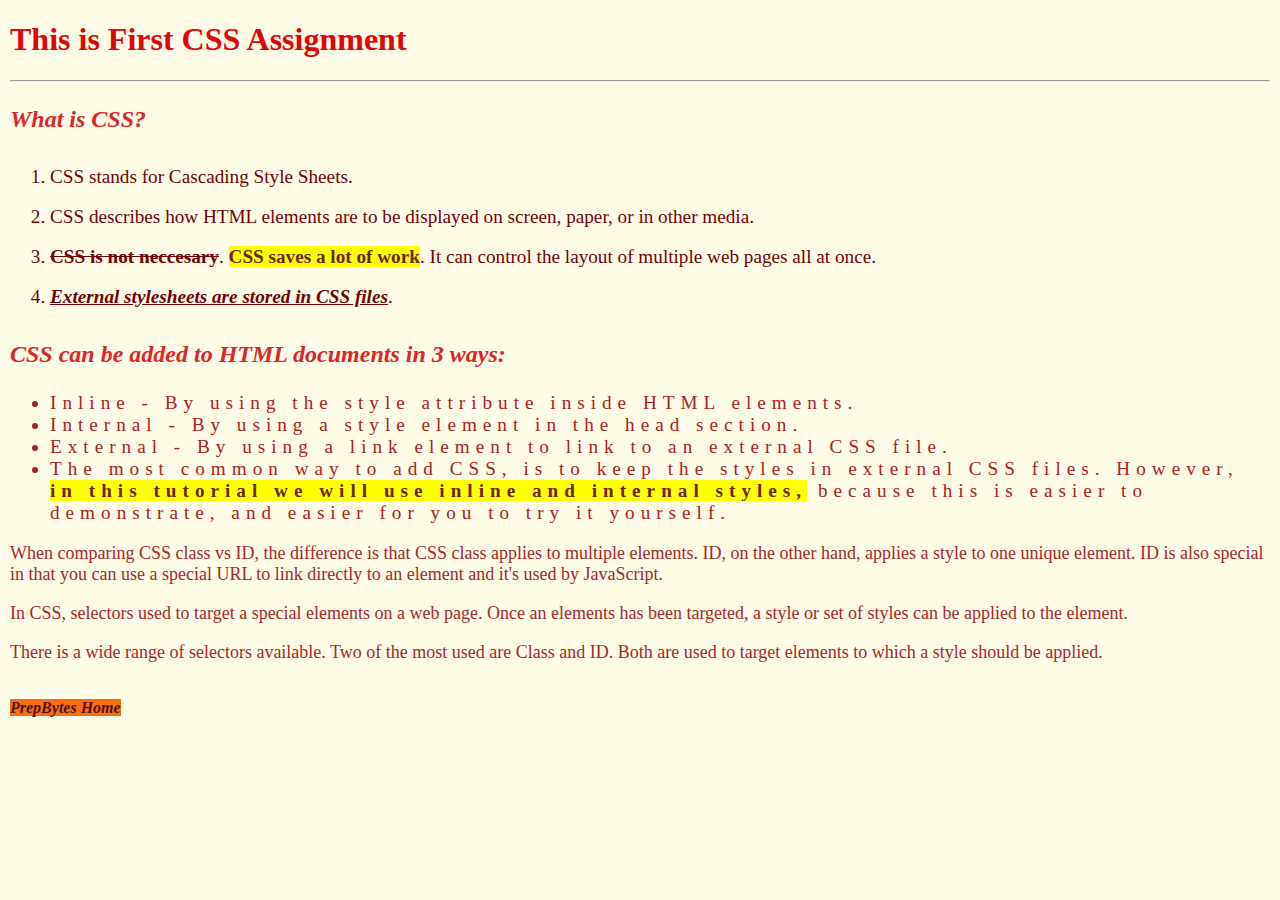
<file: CSS/CSS Handson-1/index.html>
<!DOCTYPE html>
<html lang="en">
<head>
    <meta charset="UTF-8">
    <meta http-equiv="X-UA-Compatible" content="IE=edge">
    <meta name="viewport" content="width=device-width, initial-scale=1.0">
    <title>Document</title>
    <link rel="stylesheet" href="style.css">
</head>
<body>
    <h1>This is First CSS Assignment</h1>
    <hr>
    <p id="p1">What is CSS?</p>
    <ol>
        <li>CSS stands for Cascading Style Sheets.</li>
        <li>CSS describes how HTML elements are to be displayed on screen, paper, or in other media.</li>
        <li><span id="s1">CSS is not neccesary</span>. <mark><span id="s2">CSS saves a lot of work</span></mark>. It can control the layout of multiple web pages all at once.</li>
        <li><span id="s3">External stylesheets are stored in CSS files</span>.</li>
    </ol>
    <p id="p1">CSS can be added to HTML documents in 3 ways:</p>
    <ul>
        <li>Inline - By using the style attribute inside HTML elements.</li>
        <li>Internal - By using a style element in the head section.</li>
        <li>External - By using a link element to link to an external CSS file.</li>
        <li>The most common way to add CSS, is to keep the styles in external CSS files. However, <mark><span id="s4">in this tutorial we will use inline and internal styles,</span></mark> because this is easier to demonstrate, and easier for you to try it yourself.</li>
    </ul>
    <p>When comparing  CSS class vs ID, the difference is that CSS class applies to multiple elements. ID, on the other hand, applies a style to one unique element. ID is also special in that you can use a special URL to link directly to an element and it's used by JavaScript.</p>
    <p>In CSS, selectors used to target a special elements on a web page. Once an elements has been targeted, a style or set of styles can be applied to the element.</p>
    <p>There is a wide range of selectors available. Two of the most used are Class and ID. Both are used to target elements to which a style should be applied.</p>
    <br>
    <a href="https://www.prepbytes.com/" target="_blank">PrepBytes Home</a>
    <br><br>


</body>
</html>
</file>
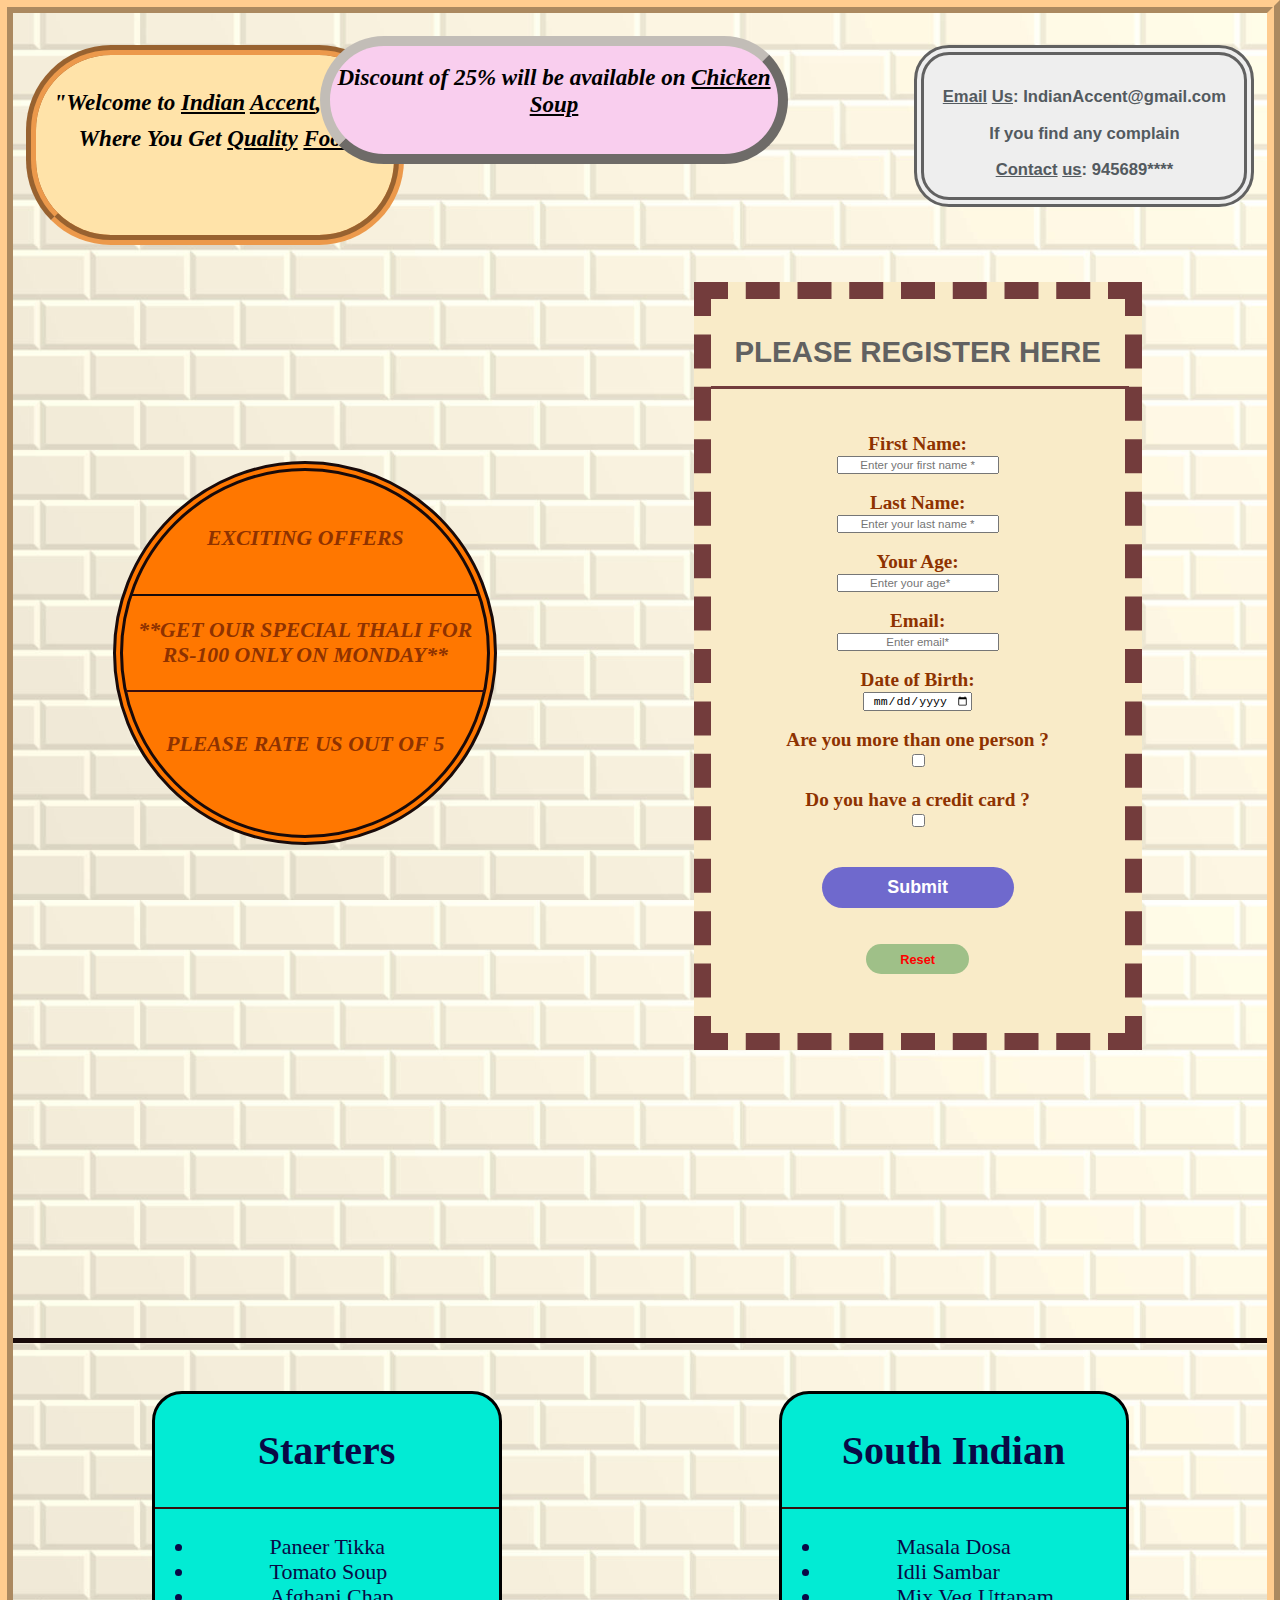
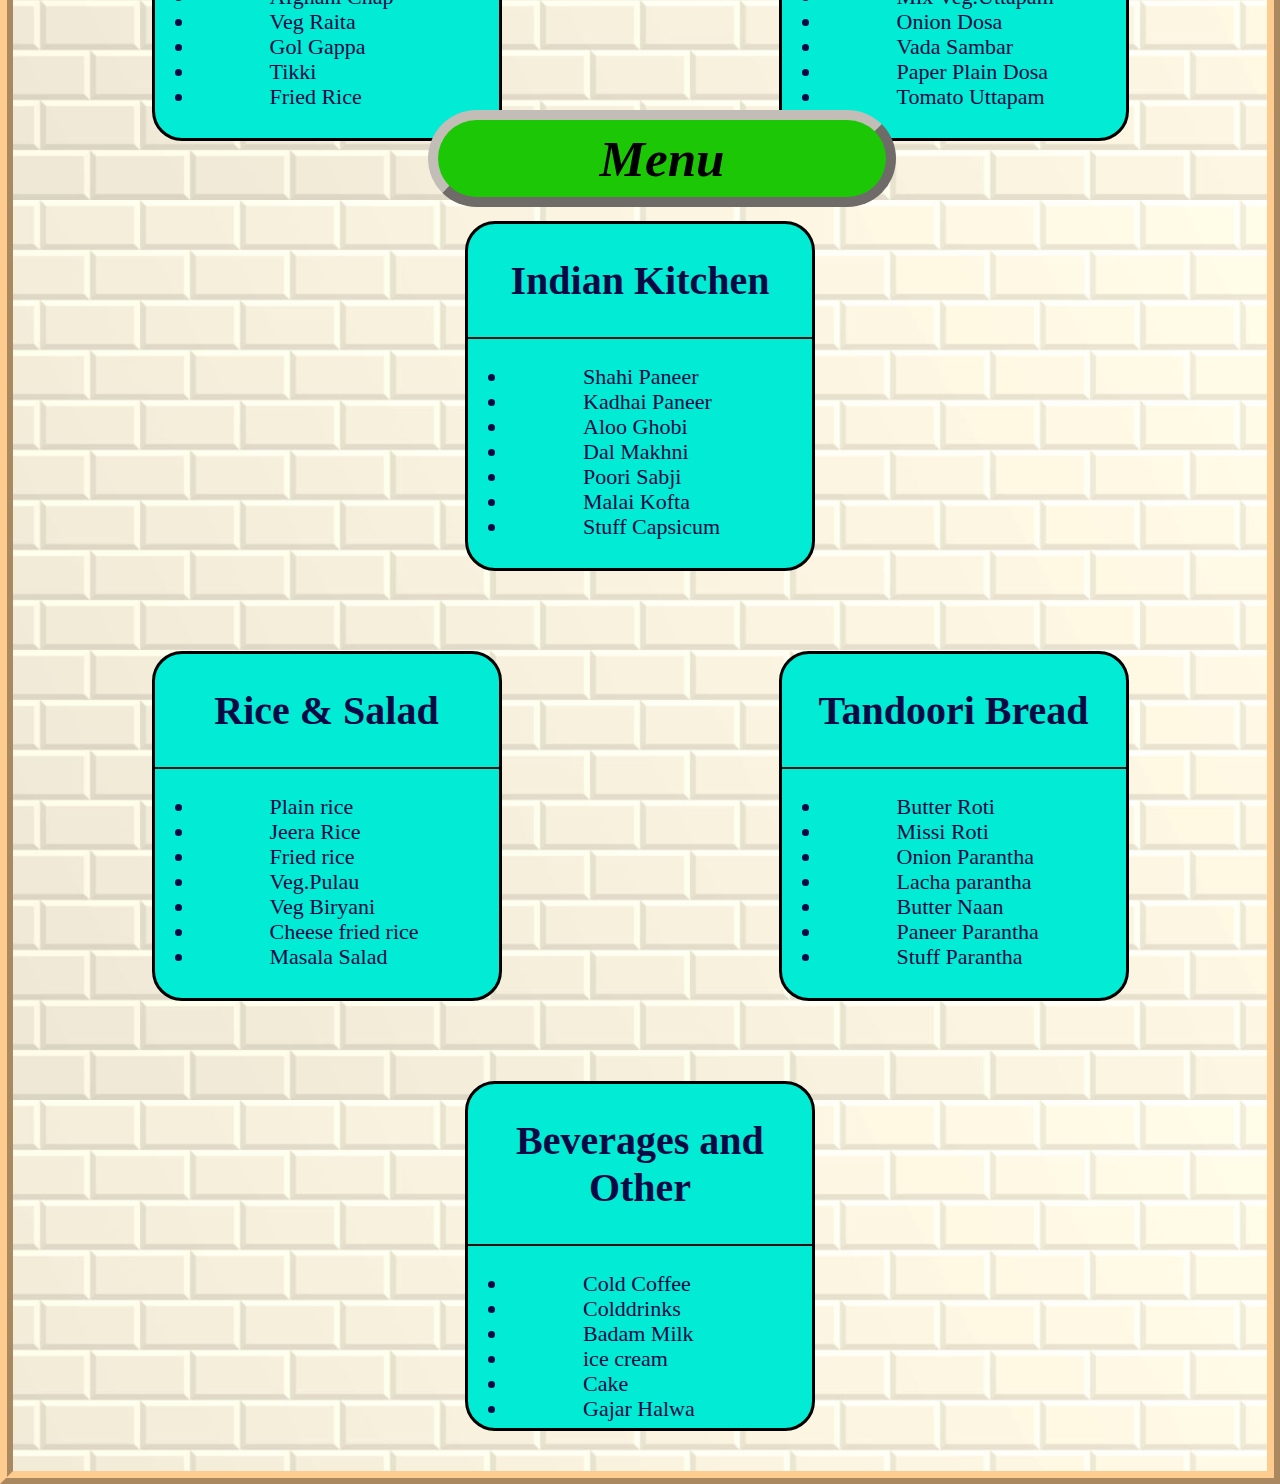
<file: CSS/CSS Handson-2/index.html>
<!DOCTYPE html>
<html lang="en">
<head>
    <title>CSS Handson 2</title>
    <link rel="stylesheet" href="style.css">
</head>
<body>
    <header>
        <div id="main">
            <div class="box1">
                <p class="p1">"Welcome to <u>Indian</u> <u>Accent</u>,</p>
                <p class="p2">Where You Get <u>Quality</u> <u>Food</u>"</p>
            </div>
            <div class="box2">
                <p class="p3">Discount of 25% will be available on <u>Chicken</u> <u>Soup</u></p>
            </div>
            <div class="box3">
                <div class="p4">
                    <p><u>Email</u> <u>Us</u>: IndianAccent@gmail.com</p>
                    <p>If you find any complain</p>
                    <p><u>Contact</u> <u>us</u>: 945689****</p>
                </div>
            </div>

        </div>
    </header>
    <div id="middle">
        <section class="circle">
            <p class="p5">EXCITING OFFERS </p>
            <hr class="hr1">
            <p class="p6">**GET OUR SPECIAL THALI FOR<br>RS-100 ONLY ON MONDAY** </p>
            <hr class="hr2">
            <p class="p7"> PLEASE RATE US OUT OF 5</p>

        </section>
        <section class="form">
            <BR></BR>
            <span id="s1">PLEASE REGISTER HERE</span><br><br>
            <hr class="hr"><br><br>
            <form action="/action_page.php" method="get">
                <label class="lable" for="firstname">First Name:</label><br>
                <input class="input" type="text" placeholder="Enter your first name *" required><br><br>
                <label class="lable" for="lastname">Last Name:</label><br>
                <input class="input" type="text" placeholder="Enter your last name *"required><br><br>
                <label class="lable" for="age">Your Age:</label><br>
                <input class="input" type="number" placeholder="Enter your age*"required><br><br>
                <label class="lable" for="email">Email:</label><br>
                <input class="input" type="email" placeholder="Enter email*" required><br><br>
                <label class="lable" for="date">Date of Birth:</label><br>
                <input class="input" type="date" required><br><br>
                <label class="lable">Are you more than one person ?</label><br>
                <input class="input" type="checkbox"><br><br>
                <label class="lable">Do you have a credit card ?</label><br>
                <input class="input" type="checkbox"><br><br><br>
                <input type="submit" value="Submit" class="submit"><br><br><br>
                <input type="reset" value="Reset" class="reset">
                
            </form>

        </section>
    </div>
    <div class="menu">
        <p class="p8">Menu</p>
    </div>
   
    <hr class="hr3">
    <div id="container">
        <div class="veg">
            <h2>Starters</h2>
            <hr class="hr4">
            <ul>
                <li>Paneer Tikka</li>
                <li>Tomato Soup</li>
                <li>Afghani Chap</li>
                <li>Veg Raita</li>
                <li>Gol Gappa</li>
                <li>Tikki</li>
                <li>Fried Rice</li>
            </ul>
        </div>
        <div class="veg">
            <h2>South Indian</h3><hr class="hr4">
            <ul>
                <li>Masala Dosa</li>
                <li>Idli Sambar</li>
                <li>Mix Veg.Uttapam</li>
                <li>Onion Dosa</li>
                <li>Vada Sambar</li>
                <li>Paper Plain Dosa</li>
                <li>Tomato Uttapam</li>
            </ul>
        </div>
        <div class="veg">
            <h2>Indian Kitchen</h2><hr class="hr4">
            <ul>
                <li>Shahi Paneer</li>
                <li>Kadhai Paneer</li>
                <li>Aloo Ghobi</li>
                <li>Dal Makhni</li>
                <li>Poori Sabji</li>
                <li>Malai Kofta </li>
                <li>Stuff Capsicum</li>
                
            </ul>
        </div>
    </div>
    <div id="container">
        <div class="veg">
            <h2>Rice & Salad</h2><hr class="hr4">
            <ul>
                <li>Plain rice</li>
                <li>Jeera Rice</li>
                <li>Fried rice</li>
                <li>Veg.Pulau</li>
                <li>Veg Biryani</li>
                <li>Cheese fried rice</li>
                <li>Masala Salad</li>
                
            </ul>
        </div>
        <div class="veg">
            <h2>Tandoori Bread</h2><hr class="hr4">
            <ul>
                <li>Butter Roti</li>
                <li>Missi Roti</li>
                <li>Onion Parantha</li>
                <li>Lacha parantha</li>
                <li>Butter Naan</li>
                <li>Paneer Parantha</li>
                <li>Stuff Parantha</li>
                
            </ul>
        </div>
        <div class="veg">
            <h2>Beverages and Other</h2>
            <hr class="hr4">
            <ul>
                <li>Cold Coffee</li>
                <li>Colddrinks</li>
                <li>Badam Milk</li>
                <li>ice cream</li>
                <li>Cake</li>
                <li>Gajar Halwa</li>
                
            </ul>
        </div>
    </div>


</body>
</html>
</file>
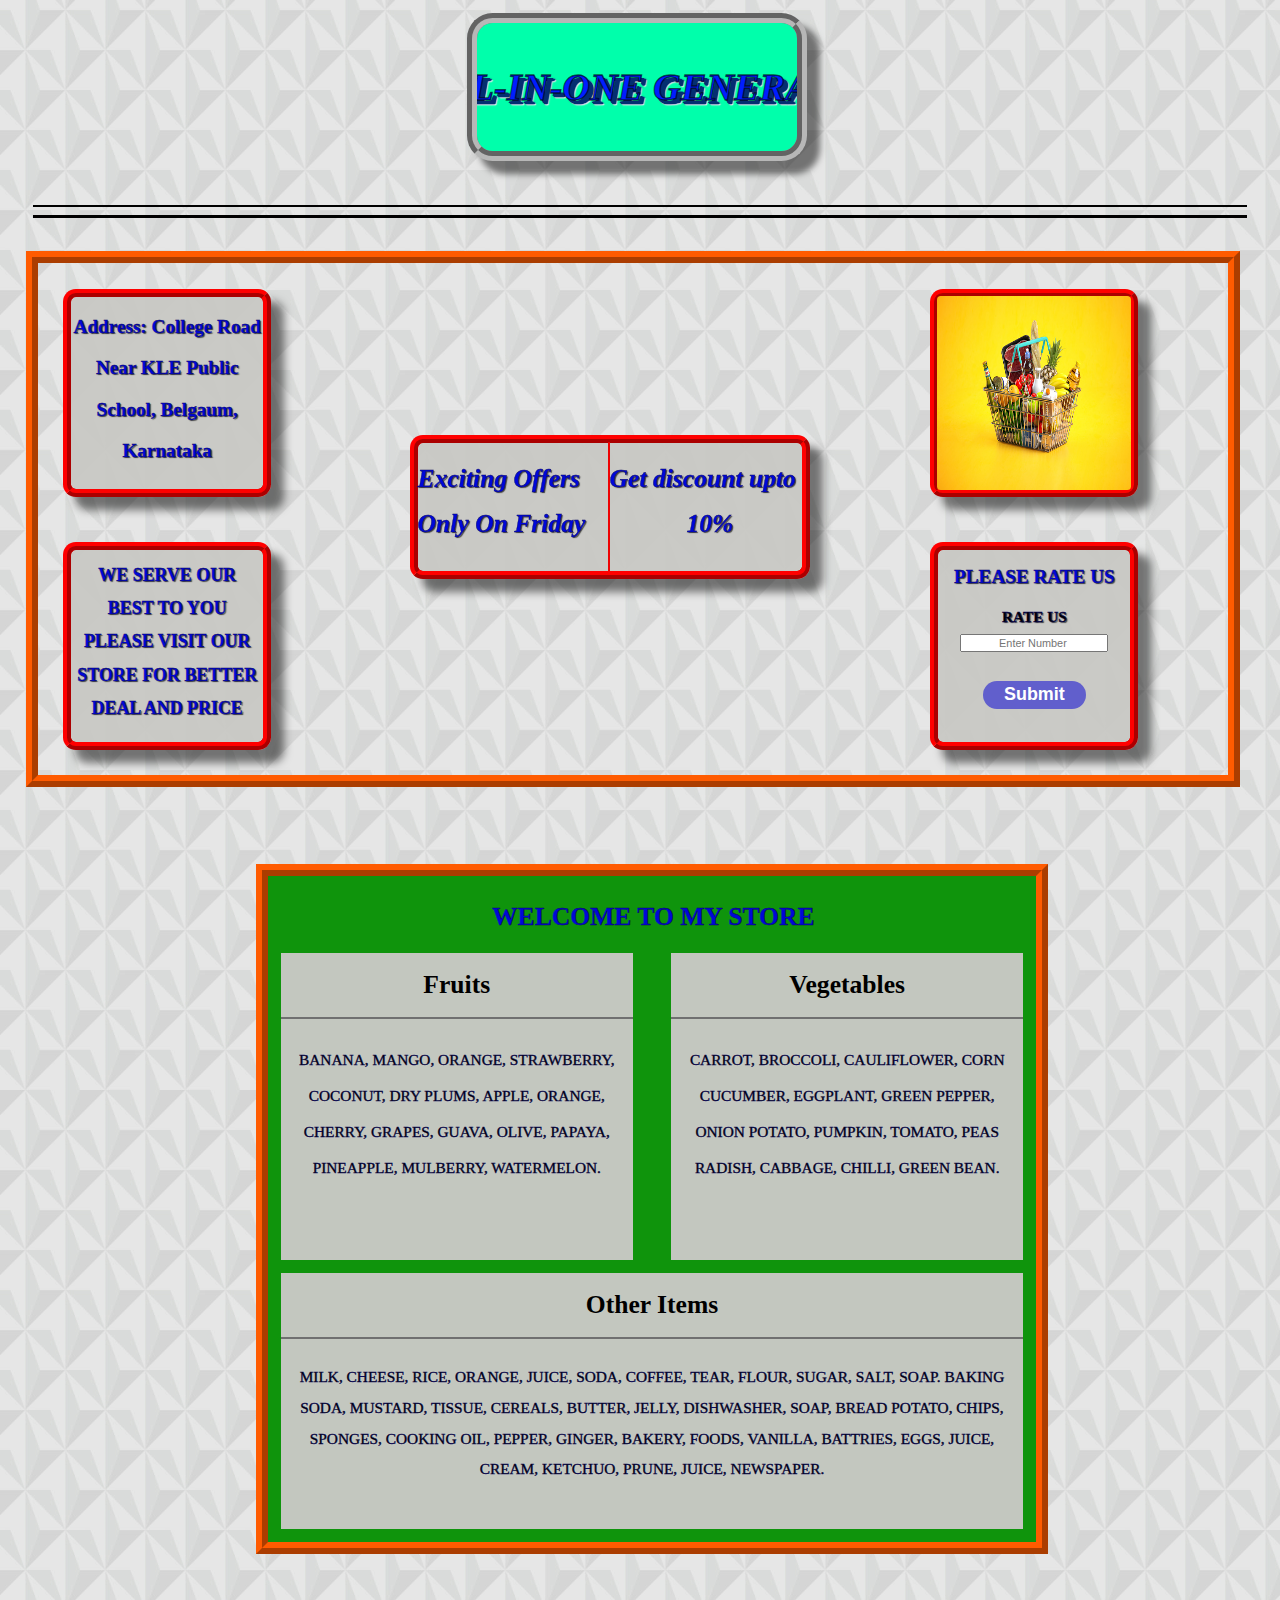
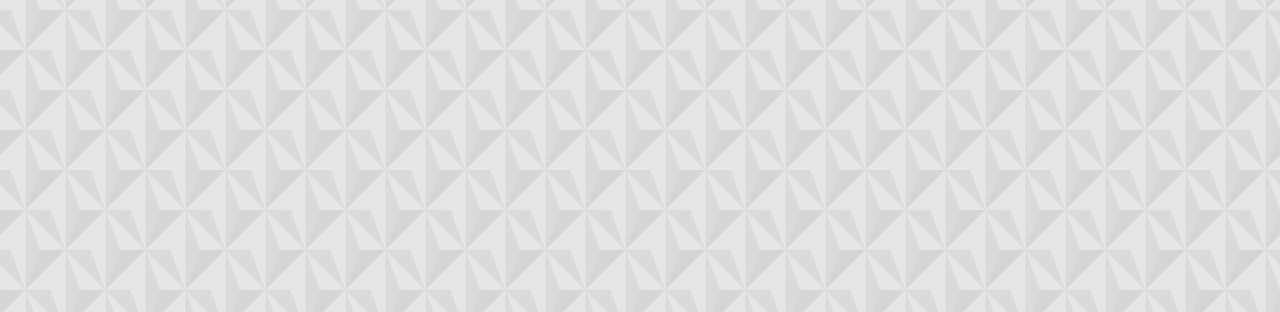
<file: CSS/CSS Handson-3/index.html>
<!DOCTYPE html>
<html lang="en">
<head>
    <meta charset="UTF-8">
    <meta http-equiv="X-UA-Compatible" content="IE=edge">
    <meta name="viewport" content="width=device-width, initial-scale=1.0">
    <title>CSS Handson-3</title>
    <link rel="stylesheet" href="style.css">
    <link href="https://fonts.googleapis.com/css2?family=Raleway:wght@100;200&family=Roboto:wght@100&family=Ubuntu:wght@300&display=swap" rel="stylesheet">
    
</head>
<body>
    <div id="head">
        <div class="inner">
            <span>WELCOME TO ALL-IN-ONE GENERAL STORE</span>
        </div>
    </div>
    
    <hr class="hr"><hr class="hr">
    <div id="main">
        <div class="box">
            <p>Address: College Road</p>
            <p>Near KLE Public</p>
            <p>School, Belgaum,</p>
            <p>Karnataka</p>
        </div>
        <div class="box">
            <img class="img" src="./istockphoto-1319625327-170667a.jpg" width="101%" height="101%" alt="">
        </div>
        <div class="box">
            <p class="p1">WE SERVE OUR</p>
            <p class="p1">BEST TO YOU</p>
            <p class="p1">PLEASE VISIT OUR</p>
            <p class="p1">STORE FOR BETTER</p>
            <p class="p1">DEAL AND PRICE</p>
        </div>
        <div class="box">
            <h2>PLEASE RATE US</h2>
            <div class="rate">
                <label>RATE US</label>
                <input type="number" name="rate" placeholder="    Enter Number">
                <input type="submit" value="Submit" class="submit">
            </div>
        </div>
        <div class="fixed">
            <p class="p2">Exciting Offers</p>
            <p class="p2">Only On Friday</p>
            <div class="v1"></div>
            <p class="p3">Get discount upto</p>
            <p class="p4">10%</p>
        </div>
    </div>
    <div id="bottom">
        <div class="box1">
            <h1>Fruits</h1><hr>
            <p class="p6">BANANA, MANGO, ORANGE,
                    STRAWBERRY, COCONUT, DRY PLUMS, APPLE, ORANGE,
                CHERRY, GRAPES, GUAVA, OLIVE, PAPAYA, PINEAPPLE, MULBERRY, WATERMELON.</p>
        </div>
        <div class="box1">
            <h1>Vegetables</h1><hr>
            <p class="p6">CARROT, BROCCOLI, CAULIFLOWER, CORN
                CUCUMBER, EGGPLANT, GREEN PEPPER, ONION
                POTATO, PUMPKIN, TOMATO, PEAS
                RADISH, CABBAGE, CHILLI, GREEN BEAN.</p>
        </div>
        <p class="p5">WELCOME TO MY STORE</p>
        <div class="box2">
            <h1>Other Items</h1><hr>
            <p class="p7">MILK, CHEESE, RICE, ORANGE, JUICE, SODA, COFFEE, TEAR, FLOUR, SUGAR, SALT, SOAP. BAKING SODA, MUSTARD, TISSUE, CEREALS, BUTTER, JELLY, DISHWASHER, SOAP, BREAD
                POTATO, CHIPS, SPONGES, COOKING OIL, 
                PEPPER, GINGER, BAKERY, FOODS, VANILLA, 
                BATTRIES, EGGS, JUICE, CREAM, KETCHUO, PRUNE, JUICE, NEWSPAPER.</p>
        </div>
    </div>
    <div class="last"></div>
</body>
</html>
</file>
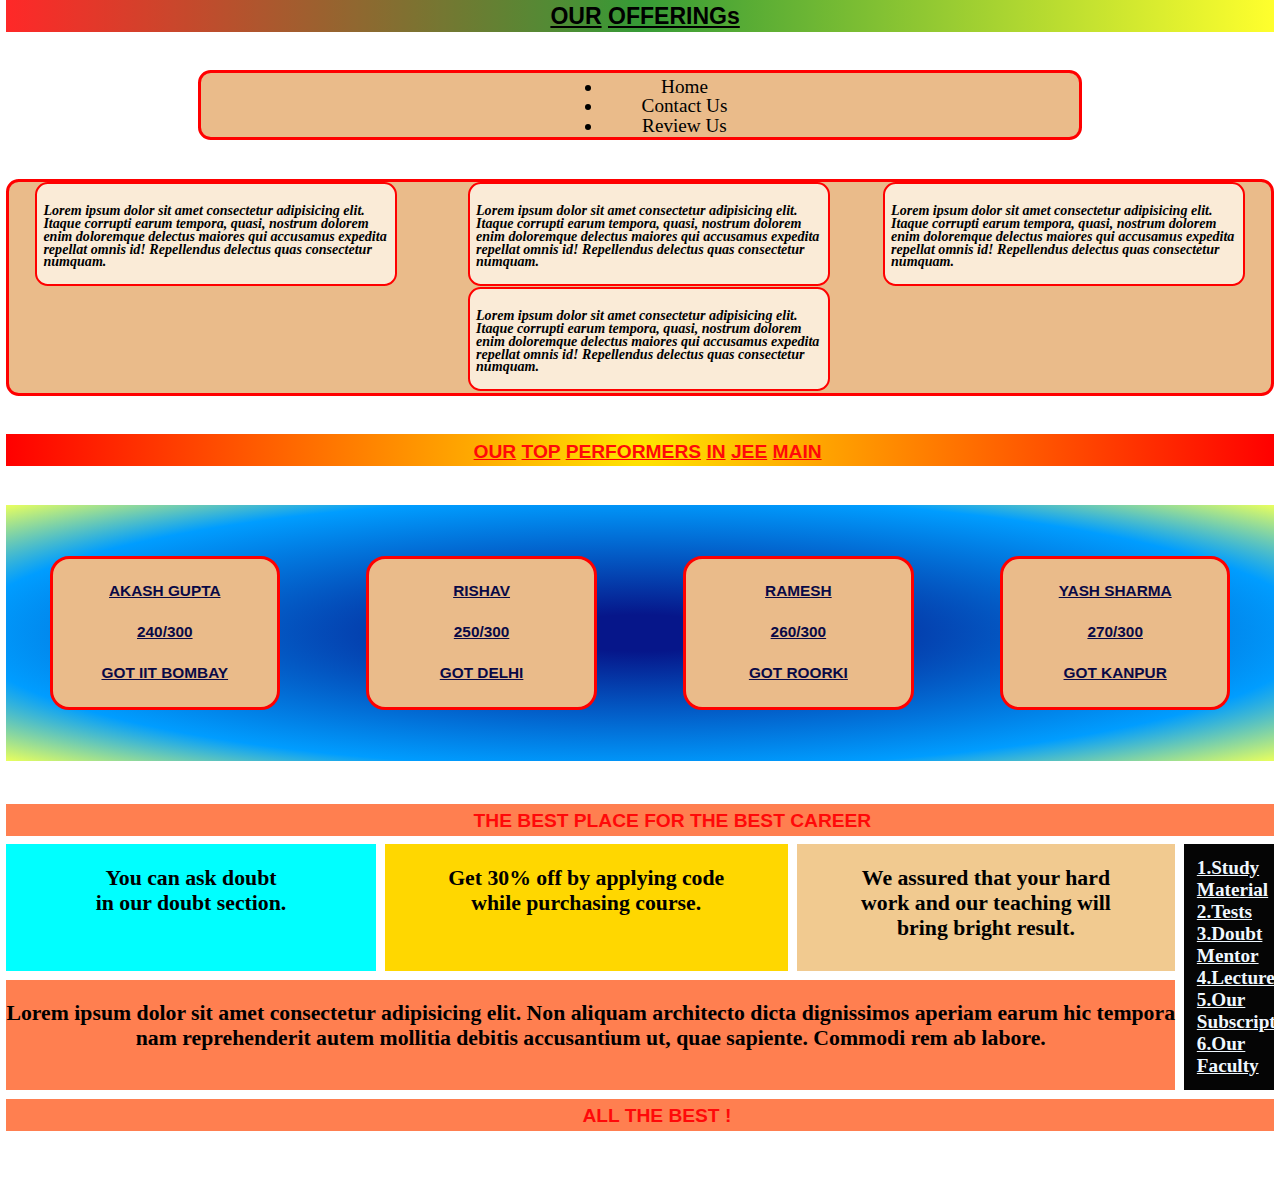
<file: CSS/CSS Handson-4/index.html>
<!DOCTYPE html>
<html lang="en">
<head>
    <meta charset="UTF-8">
    <meta http-equiv="X-UA-Compatible" content="IE=edge">
    <meta name="viewport" content="width=device-width, initial-scale=1.0">
    <title>CSS Handson-4</title>
    <link rel="stylesheet" href="style.css">
</head>
<body>
    <div class="first">
        <span class="span1">OUR</span> <span class="span2">OFFERINGs</span>
    </div>
    <div class="second">
        <div class="unorder">
            <ul class="ul1">
                <li class="li1">Home</li>
                <li class="li1">Contact Us</li>
                <li class="li1">Review Us</li>
            </ul>
        </div>
    </div>
    <div class="third">
        <div class="one">
            <p class="p1">Lorem ipsum dolor sit amet consectetur adipisicing elit. Itaque corrupti earum tempora, quasi, nostrum dolorem enim doloremque delectus maiores qui accusamus expedita repellat omnis id! Repellendus delectus quas consectetur numquam.</p>
        </div>
        <div class="two">
            <p class="p1">Lorem ipsum dolor sit amet consectetur adipisicing elit. Itaque corrupti earum tempora, quasi, nostrum dolorem enim doloremque delectus maiores qui accusamus expedita repellat omnis id! Repellendus delectus quas consectetur numquam.</p>
        </div>
        <div class="three">
            <p class="p1">Lorem ipsum dolor sit amet consectetur adipisicing elit. Itaque corrupti earum tempora, quasi, nostrum dolorem enim doloremque delectus maiores qui accusamus expedita repellat omnis id! Repellendus delectus quas consectetur numquam.</p>
        </div>
        <div class="four">
            <p class="p1">Lorem ipsum dolor sit amet consectetur adipisicing elit. Itaque corrupti earum tempora, quasi, nostrum dolorem enim doloremque delectus maiores qui accusamus expedita repellat omnis id! Repellendus delectus quas consectetur numquam.</p>
        </div>
    </div>
    <div class="fourth">
        <div class="inner">
            <span class="span4">OUR</span> <span class="span4">TOP</span> <span class="span4">PERFORMERS</span> <span class="span4">IN</span> <span class="span4">JEE</span> <span class="span4">MAIN</span>
        </div>
    </div>
    <div class="fifth">
        <div class="jee">
            <p class="p2">AKASH GUPTA</p>
            <P class="p2">240/300</P>
            <P class="p2">GOT IIT BOMBAY</P>
        </div>
        <div class="jee">
            <p class="p2">RISHAV</p>
            <P class="p2">250/300</P>
            <P class="p2">GOT DELHI</P>
        </div>
        <div class="jee">
            <p class="p2">RAMESH</p>
            <P class="p2">260/300</P>
            <P class="p2">GOT ROORKI</P>
        </div>
        <div class="jee">
            <p class="p2">YASH SHARMA</p>
            <P class="p2">270/300</P>
            <P class="p2">GOT KANPUR</P>
        </div>
        
    </div>
    <div class="sixth">
        <p class="inner2">THE BEST PLACE FOR THE BEST CAREER</p>    
    </div>
    
    <div class="main">
        <div class="grid1">
            <p class="p3">You can ask doubt <br> in our doubt section.</p>
            
        </div>
        <div class="grid2">
            <p class="p3">Get 30% off by applying code <br> while purchasing course.</p>
        
        </div>
        <div class="grid3">
            <p class="p4">Lorem ipsum dolor sit amet consectetur adipisicing elit. Non aliquam architecto dicta dignissimos aperiam earum hic tempora nam reprehenderit autem mollitia debitis accusantium ut, quae sapiente. Commodi rem ab labore.</p>
            
            
        </div>
        <div class="grid4">
            <p class="unlst">1.Study Material 2.Tests 3.Doubt Mentor 4.Lecture 5.Our Subscript 6.Our Faculty</p>
            
        </div>
        <div class="grid5">
            <p class="p3">We assured that your hard <br> work and our teaching will <br> bring bright result.</p>
        </div>
        
    </div>
    <div class="last">
        <p class="inner3">ALL THE BEST !</p>
    </div>
    



</body>
</html>
</file>
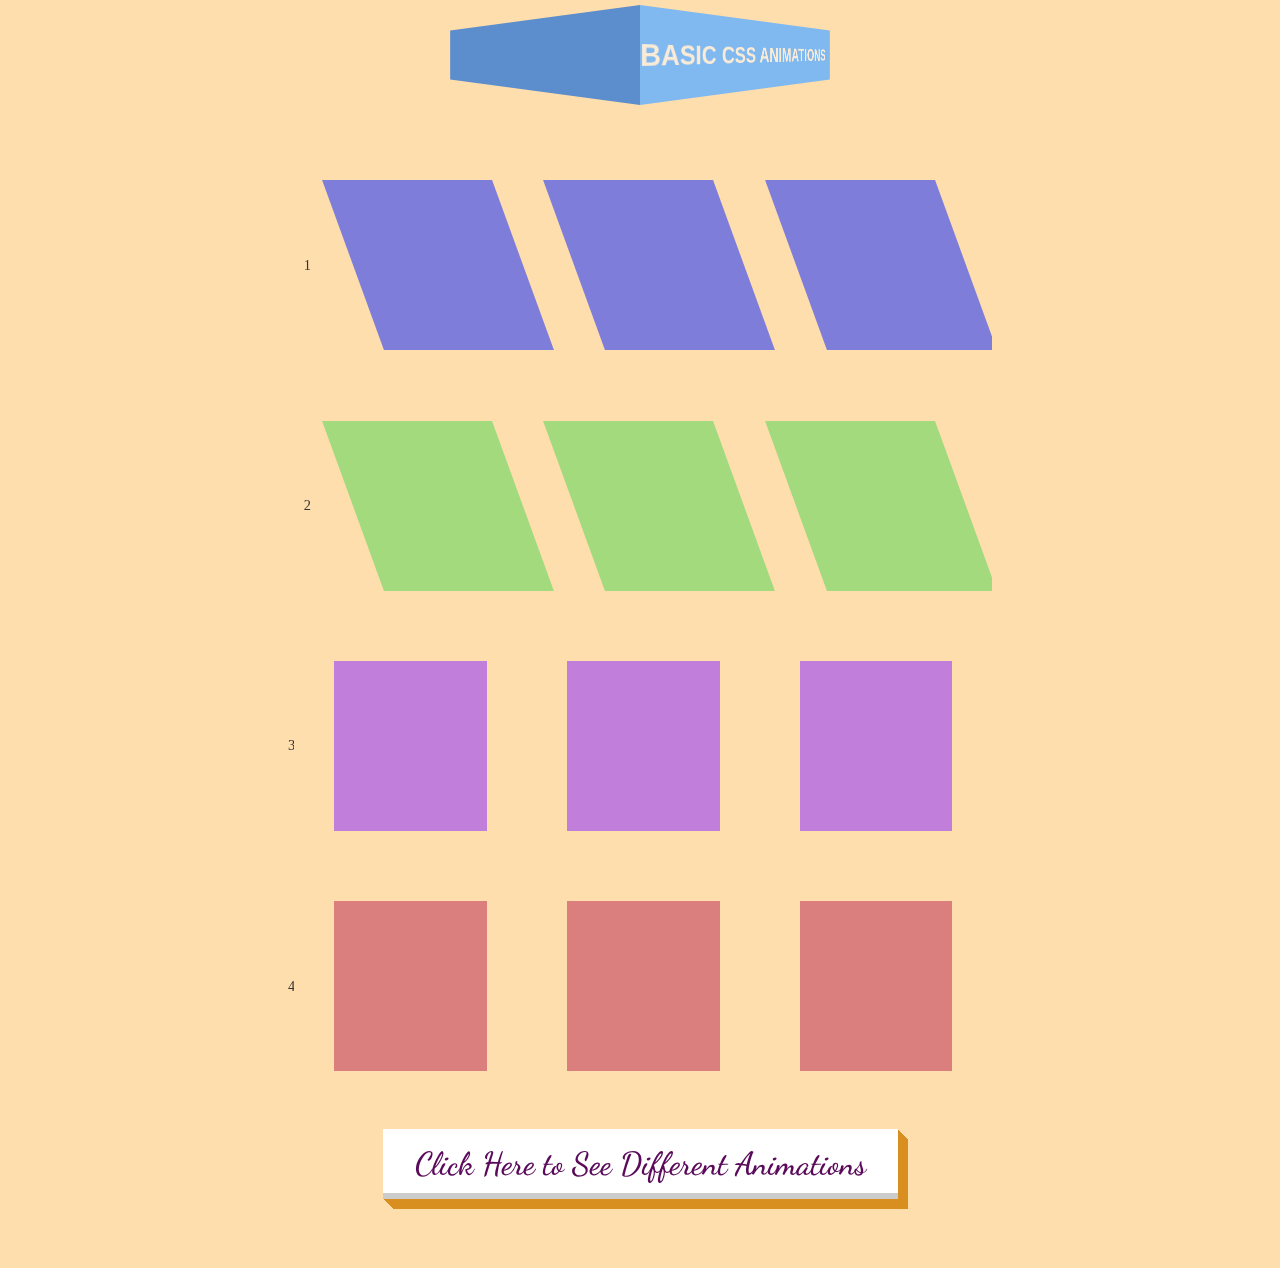
<file: CSS/CSS Handson-5/index.html>
<!DOCTYPE html>
<html lang="en">
<head>
    <meta charset="UTF-8">
    <meta http-equiv="X-UA-Compatible" content="IE=edge">
    <meta name="viewport" content="width=device-width, initial-scale=1.0">
    <link href="https://fonts.googleapis.com/css2?family=Dancing+Script&display=swap" rel="stylesheet">
    <title>CSS Handson-5</title>
    <link rel="stylesheet" href="style.css">
</head>
<body>
    <div class="container">
        <div class="box">
            <div class="inside">
              <span>BASIC CSS ANIMATIONS</span>
            </div>
            <div class="inside">
              <span>BASIC CSS ANIMATIONS</span>
            </div>
        </div>
        <div id="main">
            <div class="one">
                <p>1</p>
                <div class="square1"></div>
                <div class="square1"></div>
                <div class="square1"></div>
            </div>
            <div class="two">
                <p>2</p>
                <div class="square2"></div>
                <div class="square2"></div>
                <div class="square2"></div>
            </div>
            <div class="three">
                <p>3</p>
                <div class="square3"></div>
                <div class="square3"></div>
                <div class="square3"></div>
            </div>
            <div class="four">
                <p>4</p>
                <div class="square4a"></div>
                <div class="square4b"></div>
                <div class="square4c"></div>
            </div>
            <div class="last">
                <a href="./index1.html"><button>Click Here to See Different Animations</button></a>
            </div>
        </div>
    </div>
</body>
</html>
</file>
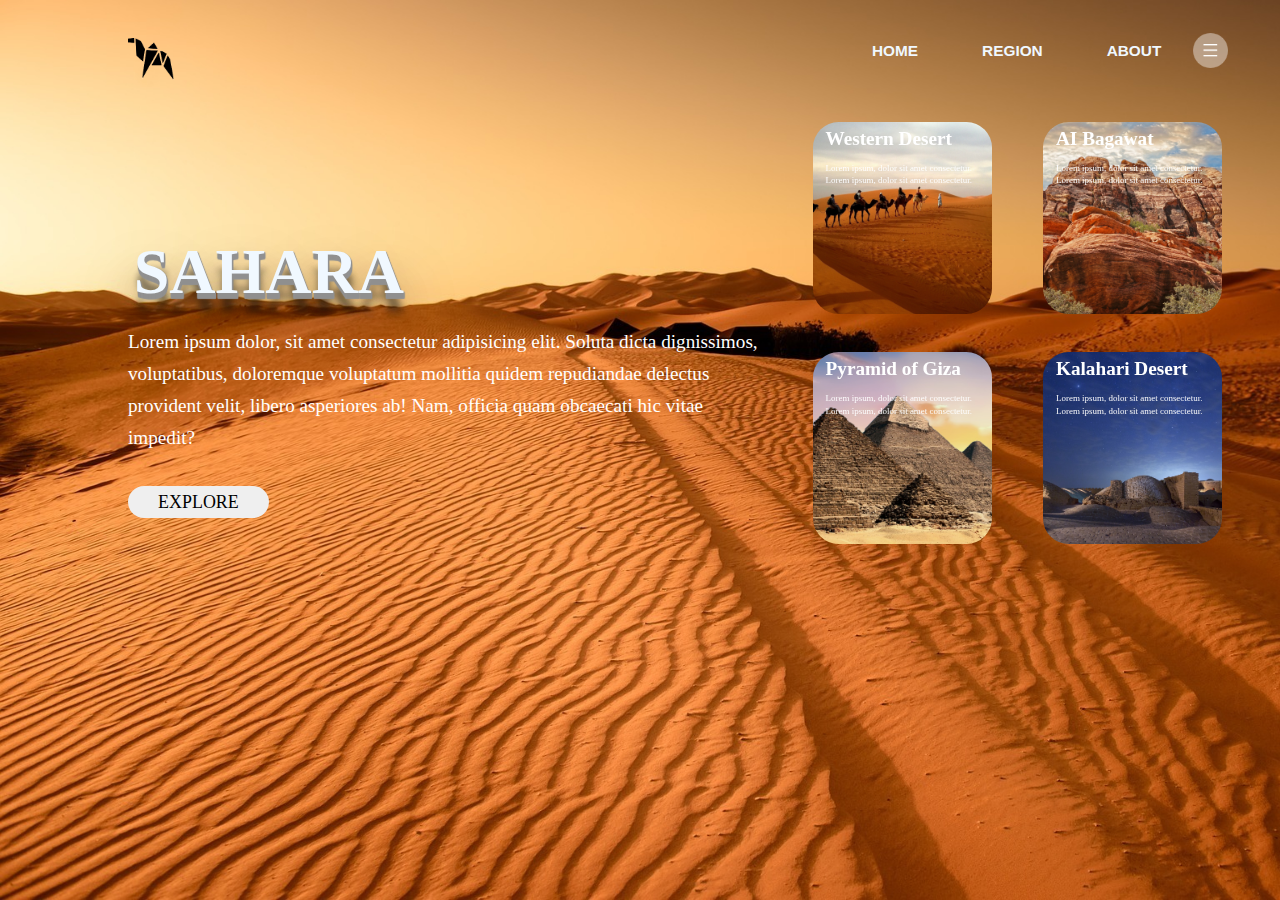
<file: CSS/CSS Handson-6/index.html>
<!DOCTYPE html>
<html lang="en">
<head>
    <meta charset="UTF-8">
    <meta http-equiv="X-UA-Compatible" content="IE=edge">
    <meta name="viewport" content="width=device-width, initial-scale=1.0">
    <title>CSS Handson-6</title>
    <link rel="stylesheet" href="style.css">
</head>
<body>
    <div class="box">
        <div class="box1 box1a">
            <h3>Western Desert</h3>
            <p class="p1">Lorem ipsum, dolor sit amet consectetur.</p>
            <p class="p1">Lorem ipsum, dolor sit amet consectetur.</p>
        </div>
        <div class="box1 box1b">
            <h3>AI Bagawat</h3>
            <p class="p1">Lorem ipsum, dolor sit amet consectetur.</p>
            <p class="p1">Lorem ipsum, dolor sit amet consectetur.</p>
        </div>
        <div class="box1 box1c">
            <h3>Pyramid of Giza</h3>
            <p class="p1">Lorem ipsum, dolor sit amet consectetur.</p>
            <p class="p1">Lorem ipsum, dolor sit amet consectetur.</p>
        </div>
        <div class="box1 box1d">
            <h3>Kalahari Desert</h3>
            <p class="p1">Lorem ipsum, dolor sit amet consectetur.</p>
            <p class="p1">Lorem ipsum, dolor sit amet consectetur.</p>
        </div>
    </div>
    <div class="sahara">
        <h1>SAHARA</h1>
    </div>
    <div class="text">
        <p class="p2">
            Lorem ipsum dolor, sit amet consectetur adipisicing elit. Soluta dicta dignissimos, voluptatibus, doloremque voluptatum mollitia quidem repudiandae delectus provident velit, libero asperiores ab! Nam, officia quam obcaecati hic vitae impedit?
        </p>
    </div>
    <div classs="btn"><button onclick="alert('This Is a Void Button!')">EXPLORE</button></div>
    <div class="img1"><img src="./images/logo.png" width="60%"></div>
    <div class="navbar">
        <ul>
            <li><a href="#">HOME</a></li>
            <li><a href="#">REGION</a></li>
            <li><a href="#">ABOUT</a></li>
        </ul>
    </div>
    <div class="img2"><a href="#"><img class="imgx" src="./images/menu.png" width="90%"></a></div>

</body>
</html>
</file>
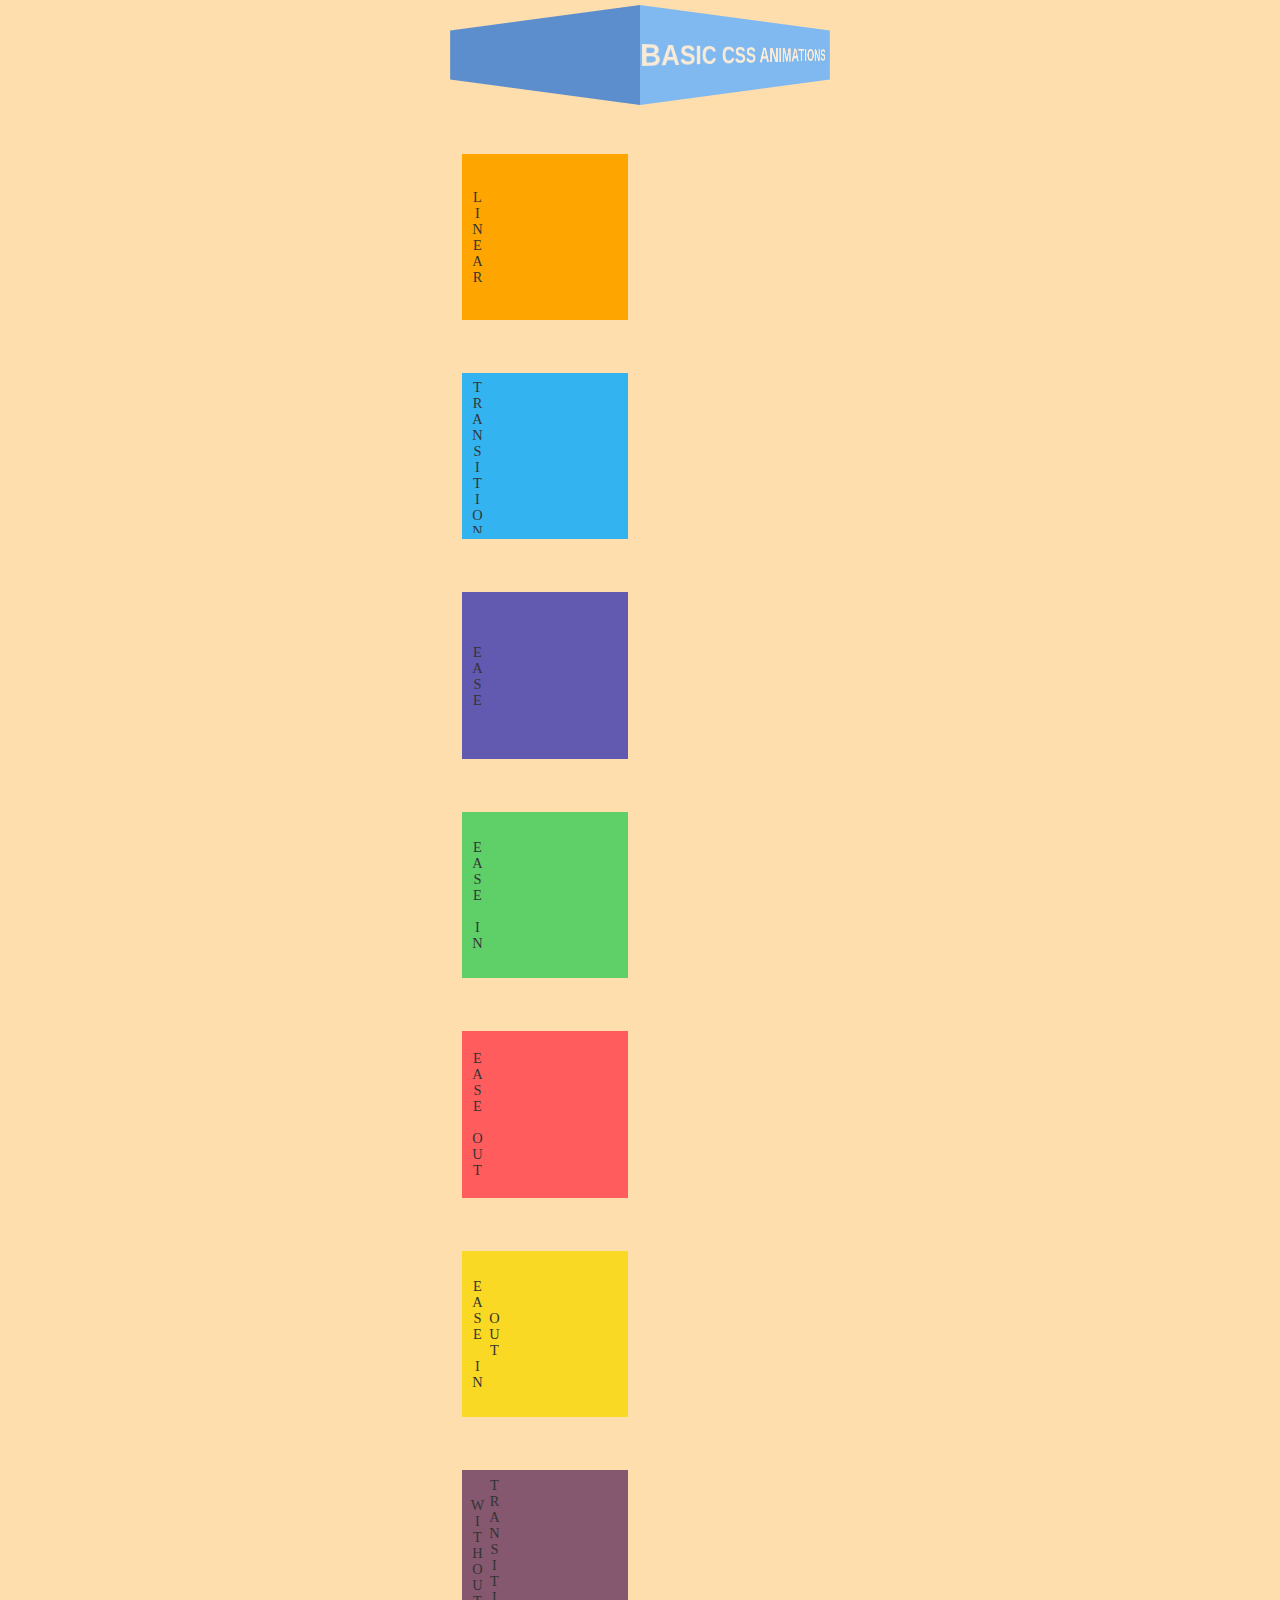
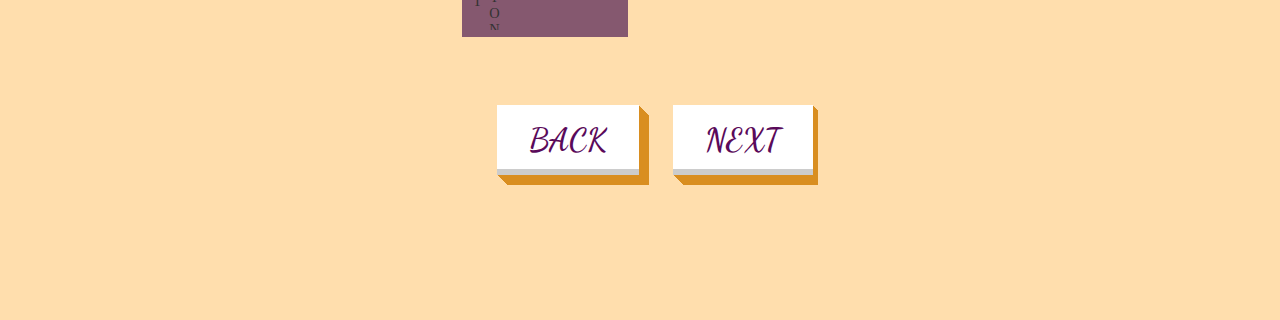
<file: CSS/CSS Handson-5/index1.html>
<!DOCTYPE html>
<html lang="en">
<head>
    <meta charset="UTF-8">
    <meta http-equiv="X-UA-Compatible" content="IE=edge">
    <meta name="viewport" content="width=device-width, initial-scale=1.0">
    <link rel="stylesheet" href="style.css">
    <link href="https://fonts.googleapis.com/css2?family=Dancing+Script&display=swap" rel="stylesheet">
    <title>CSS Handson-5</title>
</head>
<body>
    <div class="container">
        <div class="box">
            <div class="inside">
              <span>BASIC CSS ANIMATIONS</span>
            </div>
            <div class="inside">
              <span>BASIC CSS ANIMATIONS</span>
            </div>
        </div>
        <div id="main1">
            <div class="inner1"><p>Linear</p></div>
            <div class="inner2"><p>Transition</p></div>
            <div class="inner3"><p>Ease</p></div>
            <div class="inner4"><p>Ease in</p></div>
            <div class="inner5"><p>Ease out</p></div>
            <div class="inner6"><p>Ease in out</p></div>
            <div class="inner7"><p>without Transition</p></div>
            <div class="last1">
               <a href="./index.html"><button>BACK</button></a>
               <a href="./index2.html"><button>NEXT</button></a>
            </div>
    
        </div>
    </div>
    
</body>
</html>
</file>
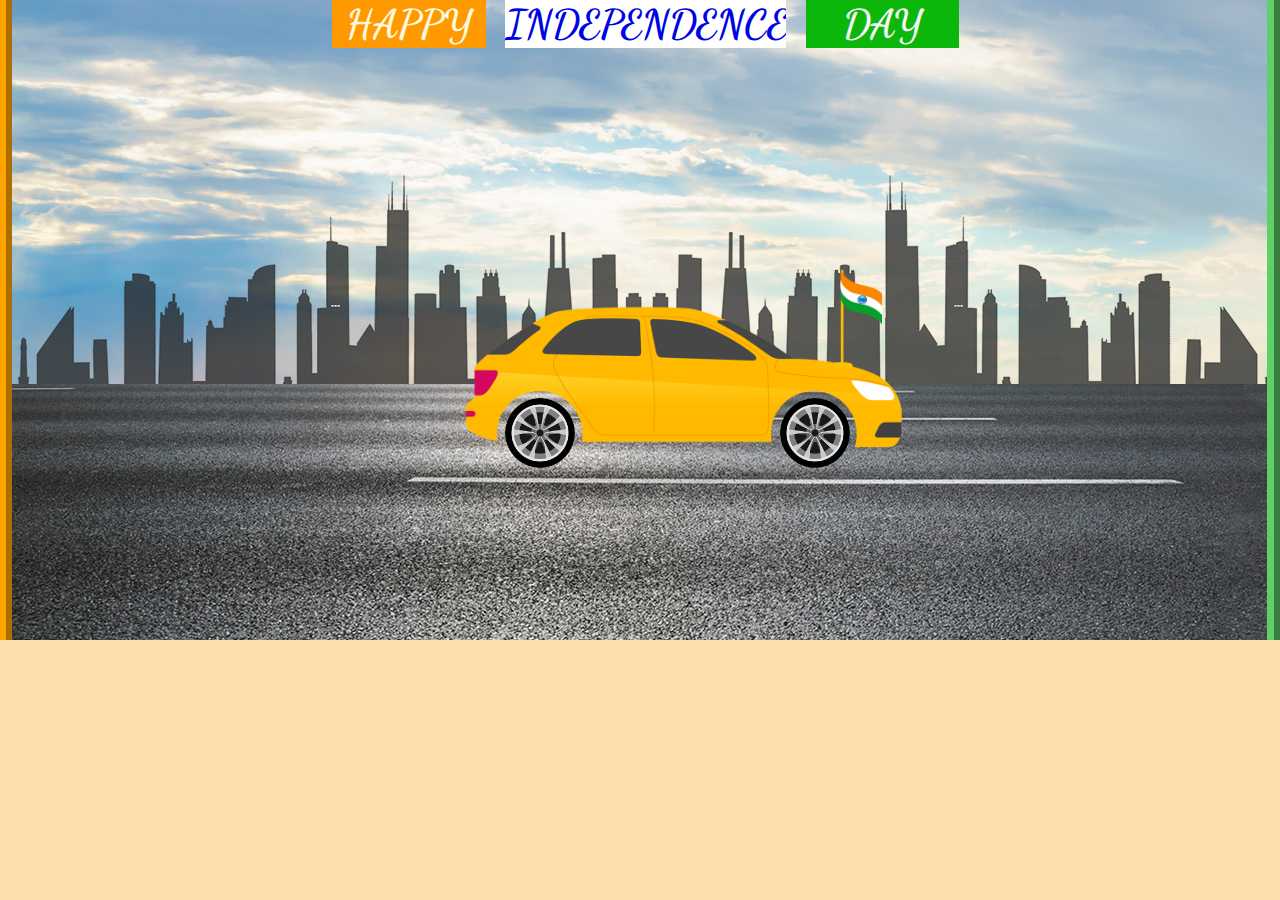
<file: CSS/CSS Handson-5/index2.html>
<!DOCTYPE html>
<html lang="en">
<head>
    <meta charset="UTF-8">
    <meta http-equiv="X-UA-Compatible" content="IE=edge">
    <meta name="viewport" content="width=device-width, initial-scale=1.0">
    <link rel="stylesheet" href="style.css">
    <link href="https://fonts.googleapis.com/css2?family=Dancing+Script&display=swap" rel="stylesheet">
    <title>CSS Handson-5</title>

</head>
<body>
    <div class="head">
        <div id="main2">
            <div class="sky"></div>
            <div class="building"></div>
            <div class="road"></div>
            <div class="car"></div>
            <div class="wheels1"></div>
            <div class="wheel2"></div>
            <div class="flag"></div>
            <div class="sun"><img src="./images/sun.png" width="50%" alt=""></div>
            <div class="name">HAPPY</div>
            <div class="name1"> independence</div>
            <div class="name2">DAY</div>
        </div>
    </div>
</body>
</html>
</file>
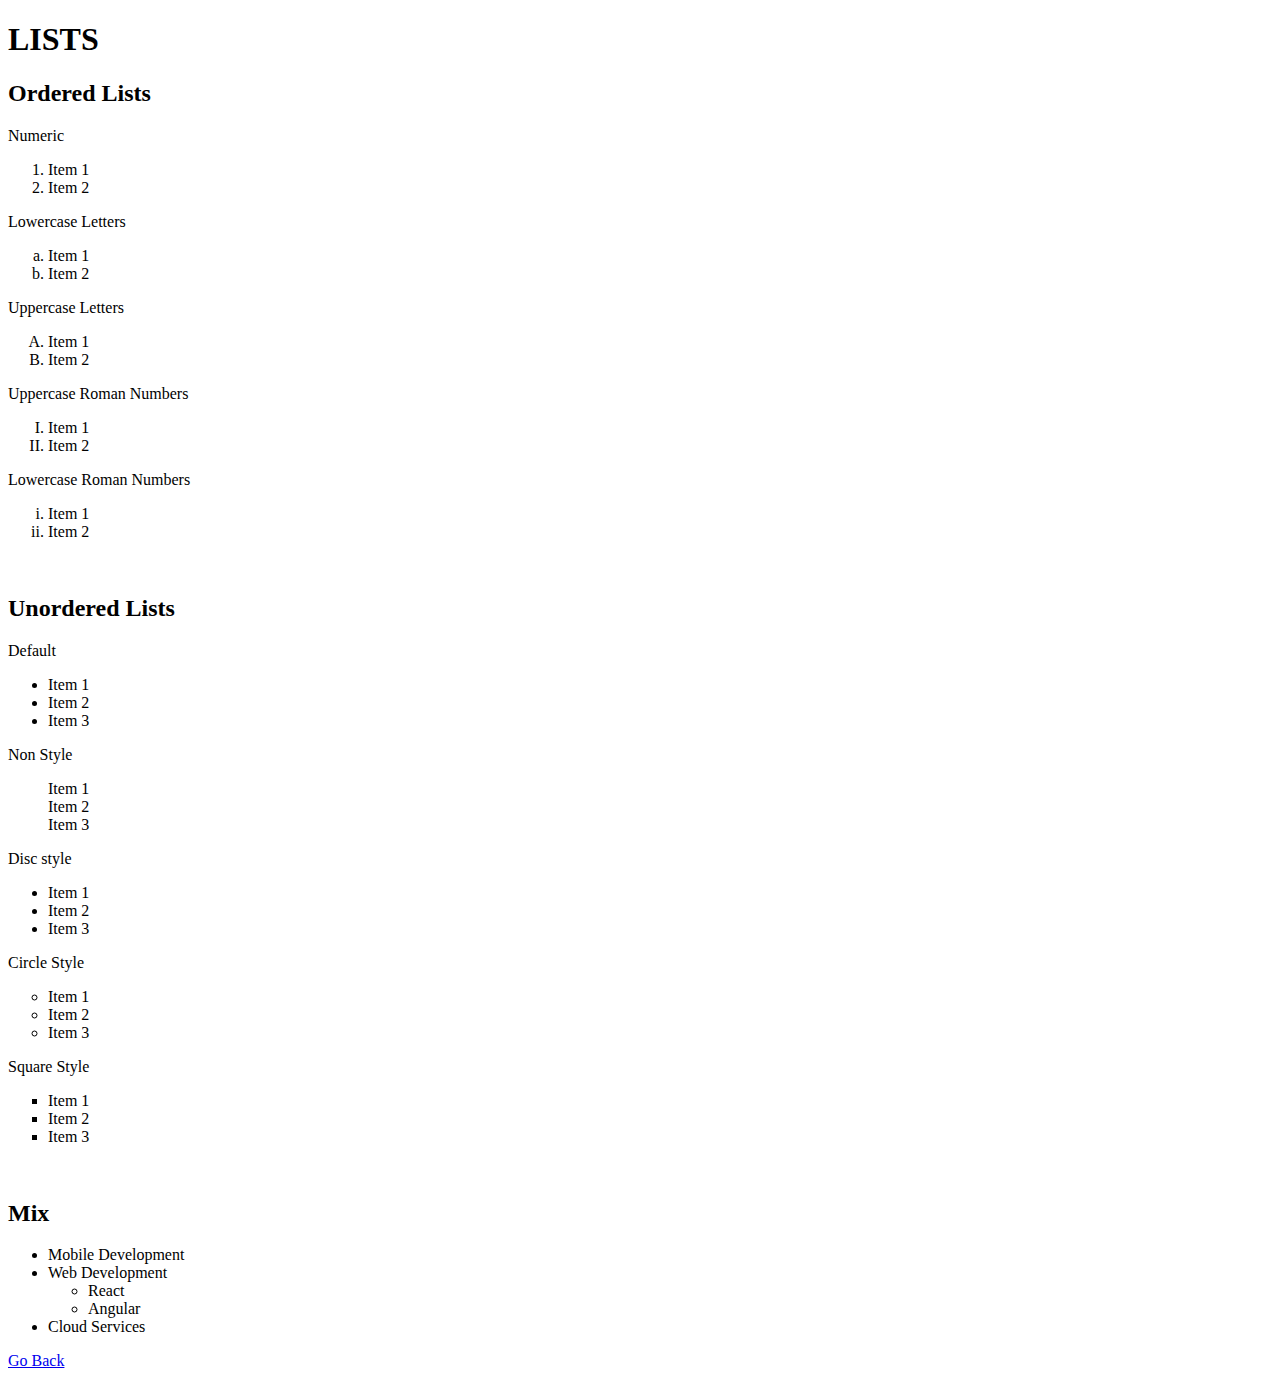
<file: HTML/Handson1/index1.html>
<!DOCTYPE html>
<html>
    <head>
        <title>Document</title>
    </head>
    <body>
        <h1>LISTS</h1>
        <h2>Ordered Lists</h2>
        <p>Numeric</p>

        <ol>
            <li>Item 1</li>
            <li>Item 2</li>
            
        </ol>
        <p>Lowercase Letters </p>
        <ol type="a">
            <li>Item 1</li>
            <li>Item 2</li>
        </ol>
        <p>Uppercase Letters</p>
        <ol type="A">
            <li>Item 1</li>
            <li>Item 2</li>
        </ol>
        <p>Uppercase Roman Numbers</p>
        <ol type="I">
            <li>Item 1</li>
            <li>Item 2</li>
        </ol>
        <p>Lowercase Roman Numbers</p>
        <ol type="i">
            <li>Item 1</li>
            <li>Item 2</li>
        </ol>
        <br>
        <h2>Unordered Lists</h2>
        <p>Default</p>
        <ul>
            <li>Item 1</li>
            <li>Item 2</li>
            <li>Item 3</li>
        </ul>
        <p>Non Style</p>
        <ul type="none">
            <li>Item 1</li>
            <li>Item 2</li>
            <li>Item 3</li>
        </ul>
        <p>Disc style</p>
        <ul type="disc">
            <li>Item 1</li>
            <li>Item 2</li>
            <li>Item 3</li>
        </ul>
        <p>Circle Style</p>
        <ul type="Circle">
            <li>Item 1</li>
            <li>Item 2</li>
            <li>Item 3</li>
        </ul>
        <p>Square Style</p>
        <ul type="square">
            <li>Item 1</li>
            <li>Item 2</li>
            <li>Item 3</li>
        </ul>
        <br>
        <h2>Mix</h2>
        <ul type="disc">
            <li>Mobile Development</li>
            <li>Web Development</li>
            <ul type="circle">
                <li>React</li>
                <li>Angular</li>
            </ul>
            <li>Cloud Services</li>


        </ul>
        <a href="index.html">Go Back</a>


    </body>

</html>
</file>
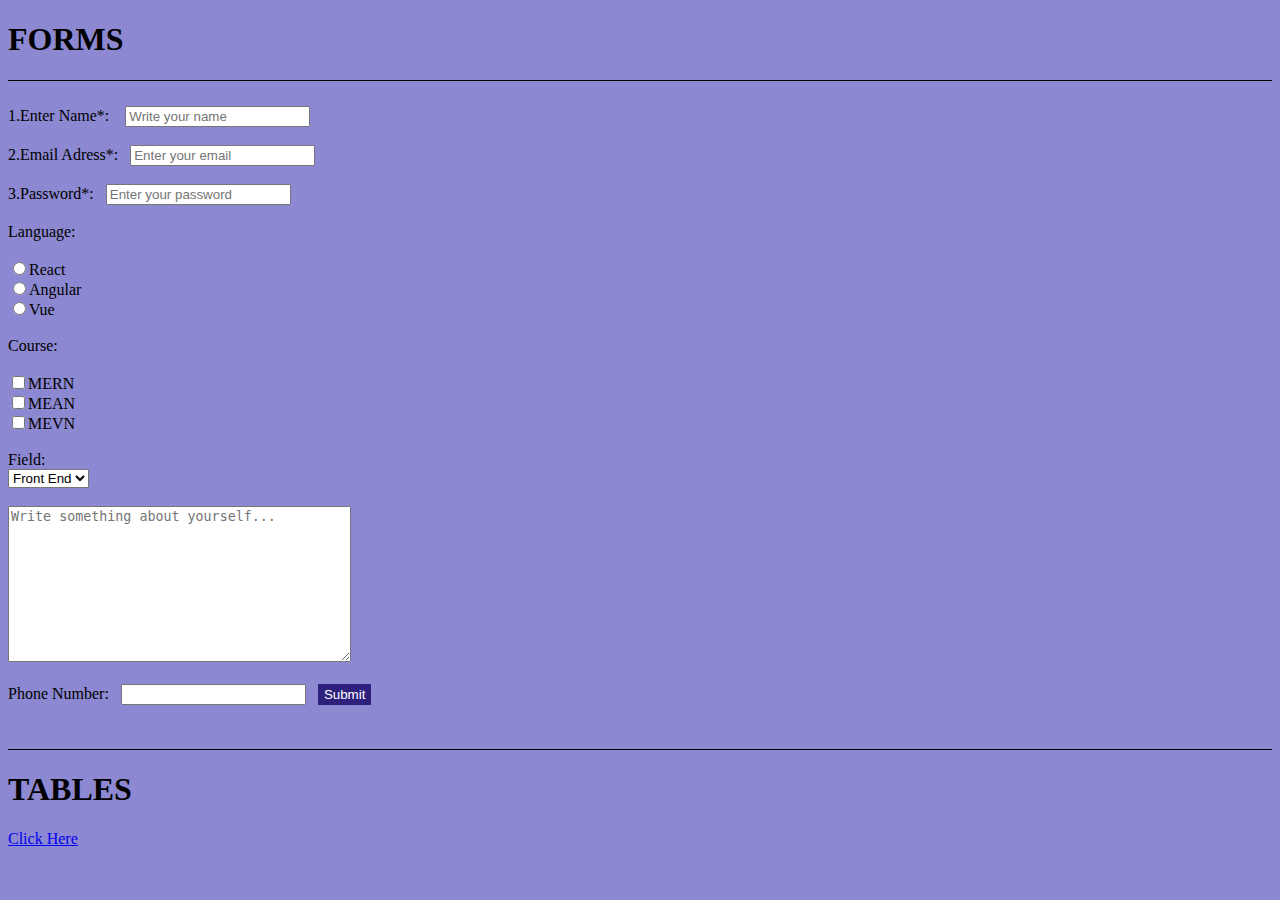
<file: HTML/Handson2/index2a.html>
<!DOCTYPE html>
<html>
<head>
    <title>Document</title>
</head>
<body style="background-color:rgb(140, 136, 209);">
    <div>
        <h1>FORMS</h1><hr style="height:0.5px; background-color: black; border:none;"><br>
        <form action="/action_page.php" method="get" target="_blank">
            <label>1.Enter Name*:</label>&nbsp;&nbsp;&nbsp;
            <input name="name" type="text" placeholder="Write your name" required><br><br>
            <label>2.Email Adress*:</label>&nbsp;&nbsp;
            <input name="email" type="email" placeholder="Enter your email" required><br><br>
            <label>3.Password*:</label>&nbsp;&nbsp;
            <input type="password" name="password" placeholder="Enter your password" required><br><br>
            <label>Language:</label><br><br>
            <input type="radio" name="Language" value="React" required>React
            <br>
            <input type="radio" name="Language" value="Angular" required>Angular
            <br>
            <input type="radio" name="Language" value="Vue" required>Vue
            <br><br>
            <label>Course:</label><br><br>
            <input type="checkbox" name="MERN">MERN
            <br>
            <input type="checkbox" name="MERN">MEAN
            <br>
            <input type="checkbox" name="MERN">MEVN
            <br><br>
            <label>Field:</label><br>
            <select name="Field" id="">
                <option value="Front End">Front End</option>
                <option value="Back End">Back End</option>
                <option value="Full Stack">Full Stack</option>
            </select><br><br>
            <textarea name="Field" id="field" cols="40" rows="10" placeholder="Write something about yourself..."></textarea><br><br>
            <label for="phone">Phone Number:</label>&nbsp;&nbsp;
            <input type="number" id="phone" maxlength="10">&nbsp;&nbsp;
            <input type="Submit" value="Submit" style="background-color: rgb(45, 33, 125); color: white; border:none; height:5.5mm;">

    
        </form>
    </div>
    <br><br>
    <div>
        <hr style="height:0.5px; background-color: black; border:none;">
        <h1>TABLES</h1>
        <a href="index2b.html">Click Here</a>
        <br><br>
    </div>
</body>
</html>
</file>
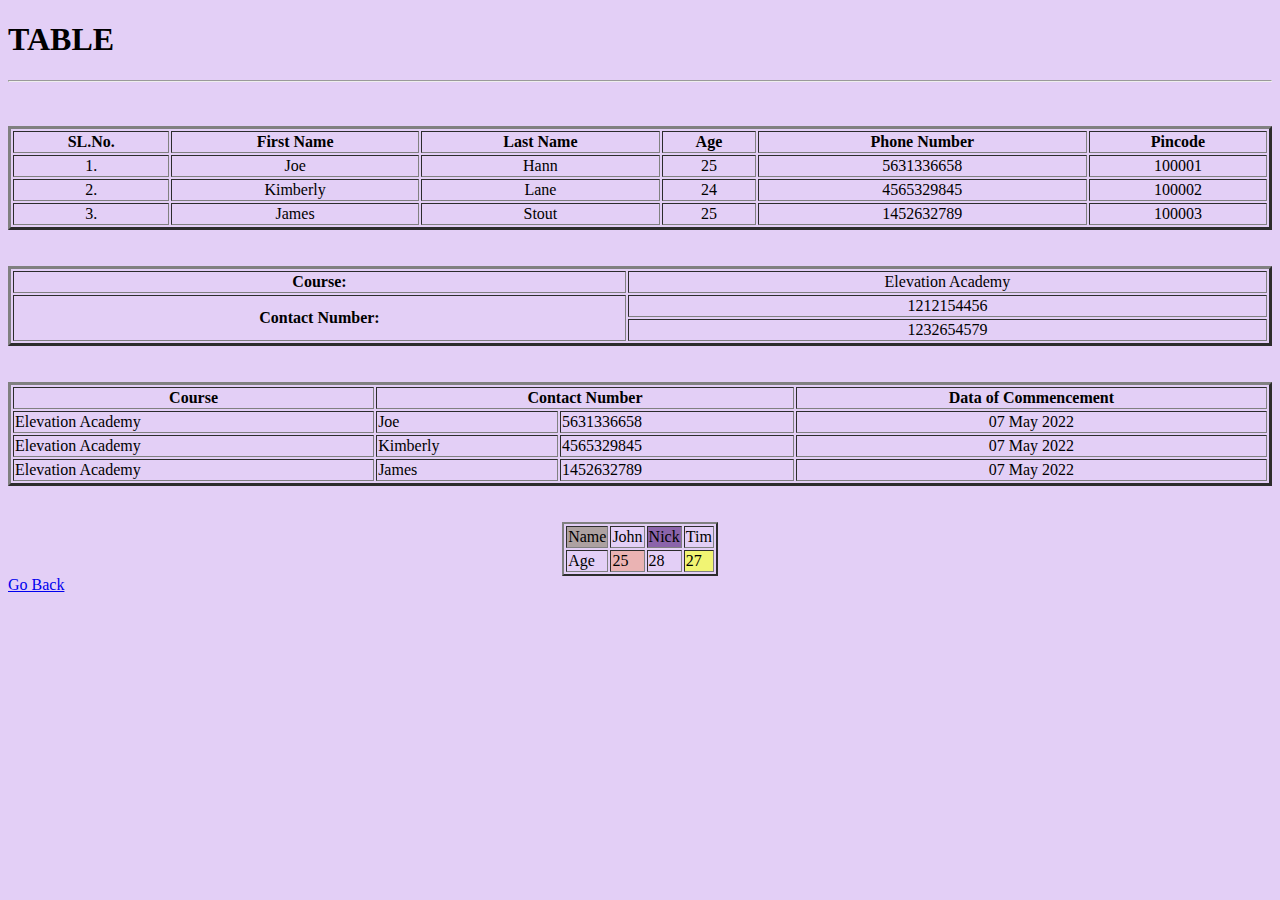
<file: HTML/Handson2/index2b.html>
<!DOCTYPE html>
<html>
<head>
    <title>Document</title>
</head>
<body style="background-color:rgb(227, 207, 246) ;">
    <header><h1>TABLE</h1></header><hr style="height:0.5px; background-color: black;"><br><br>
    <table border="3px" width="100%" style="text-align:center;">
      <tr>
          <th>SL.No.</th>
          <th>First Name</th>
          <th>Last Name</th>
          <th>Age</th>
          <th>Phone Number</th>
          <th>Pincode</th>
      </tr>
      <tr>
          <td>1.</td>
          <td>Joe</td>
          <td>Hann</td>
          <td>25</td>
          <td>5631336658</td>
          <td>100001</td>

      </tr>
      <tr>
          <td>2.</td>
          <td>Kimberly</td>
          <td>Lane</td>
          <td>24</td>
          <td>4565329845</td>
          <td>100002</td>
      </tr>
      <tr>
          <td>3.</td>
          <td>James</td>
          <td>Stout</td>
          <td>25</td>
          <td>1452632789</td>
          <td>100003</td>
      </tr>
    </table>
    <br><br>
    <table border="3px" width="100%" style="text-align:center;">
        <tr>
            <th>Course:</th>
            <td>Elevation Academy</td>
        </tr>
        <tr>
            <th rowspan="2">Contact Number:</th>
            <td>1212154456</td>
        </tr>
        <tr>
            <td>1232654579</td>
        </tr>
    </table>
    <br><br>
    <table border="3px" width="100%" style="">
        <tr>
            <th>Course</th>
            <th colspan="2">Contact Number</th>
            <th>Data of Commencement</th>
        </tr>
        <tr>
            <td>Elevation Academy</td>
            <td>Joe</td>
            <td>5631336658</td>
            <td style="text-align:center;">07 May 2022</td>
        </tr>
        <tr>
            <td>Elevation Academy</td>
            <td>Kimberly</td>
            <td>4565329845</td>
            <td style="text-align:center;">07 May 2022</td>
        </tr>
        <tr>
            <td>Elevation Academy</td>
            <td>James</td>
            <td>1452632789</td>
            <td style="text-align:center;">07 May 2022</td>
        </tr>
    </table>
    <br><br>
    <table border="2px" style="margin:auto;">
        <tr>
            <td style="background-color: rgb(173, 161, 161);">Name</td>
            <td>John</td>
            <td style="background-color: rgb(139, 100, 170);">Nick</td>
            <td>Tim</td>
        </tr>
        <tr>
            <td>Age</td>
            <td style="background-color: rgb(234, 179, 179);">25</td>
            <td>28</td>
            <td style="background-color: rgb(241, 244, 115);">27</td>
        </tr>
    </table>
    <a href="index2a.html">Go Back</a>
    
</body>
</html>
</file>
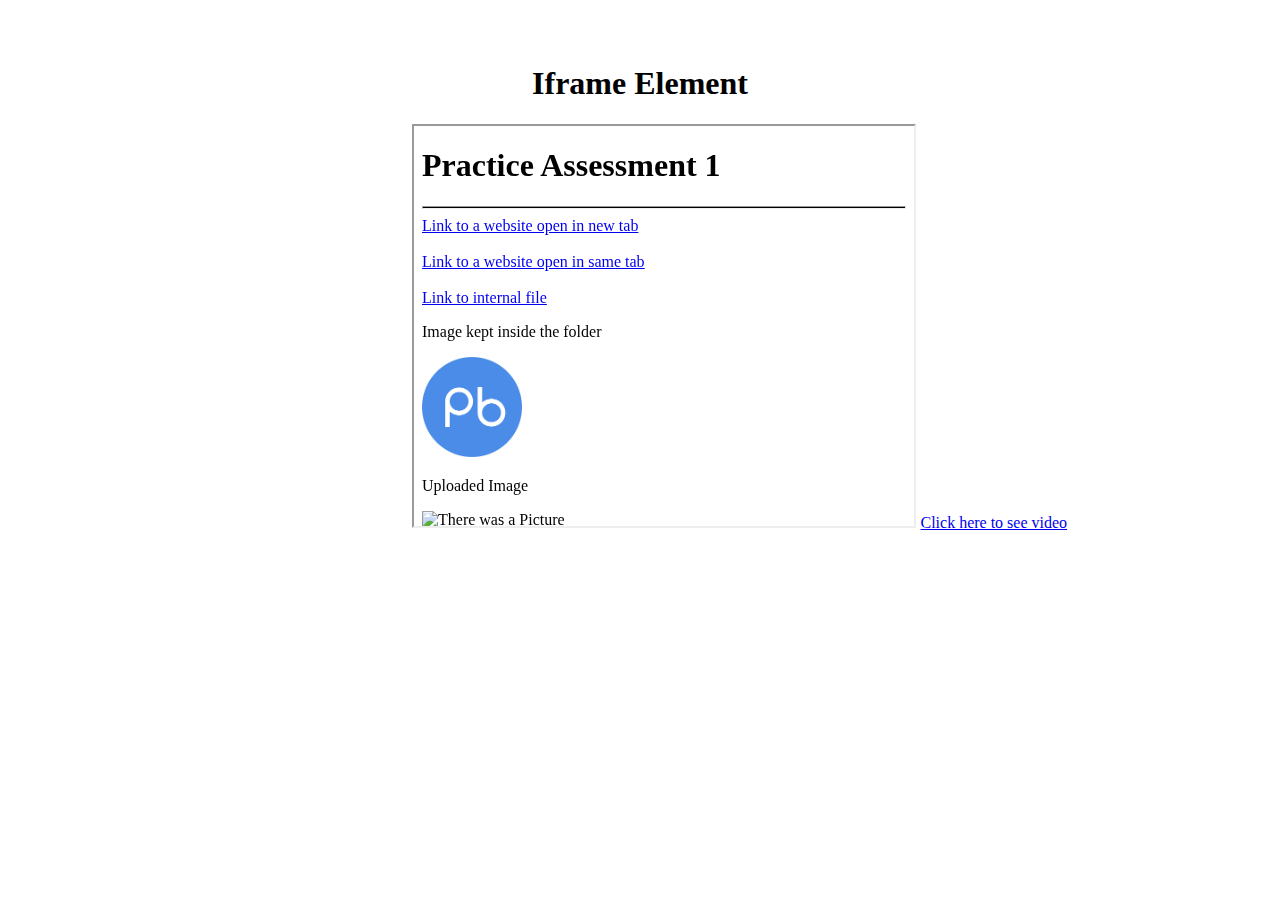
<file: HTML/Handson3/index3a.html>
<!DOCTYPE html>
<html>
<head>
    <title>Document</title>
</head>
<body>
    <br><br>
    <h1 style="text-align:center;">Iframe Element</h1>
    <div>
        <iframe src="https://ravip925.github.io/Assignment-Work/HTML/Handson1/index.html" frameborder="5px" style="height:400px; width:500px; margin-left: 32%; overflow: hidden;"></iframe>
        <a href="https://ravip925.github.io/Assignment-Work/HTML/Handson3/index3b.html">Click here to see video</a>
    </div>
</body>
</html>
</file>
<file: CSS/CSS Handson-1/style.css>
body{
    background-color: #FEFBE7;
    margin: 10px;
}
h1{
    color: rgb(221, 7, 7);
    font-family: s;
}
hr{
    background-color: gray;
}
#p1{
    font-style: italic;
    font-weight:bolder;
    font-size: 24px;
    color: rgb(216, 40, 40);
}
ol{
    color: rgb(114, 3, 3);
    line-height: 40px;
    font-size: larger;
    
    
}
ul{
    color: rgb(172, 33, 33);
    letter-spacing: 6px;
    font-size: larger;
    
}
#s1{
    text-decoration: line-through;
    font-weight:bold;
}
#s2, #s4{
    font-weight:bold;
    color:rgb(110, 37, 37);
    
}
#s3{
    text-decoration: underline;
    font-style: italic;
    font-weight: bold;
}
a{
    color: rgb(80, 23, 22);
    font-weight: bold;
    font-style: italic;
    text-decoration: none;
    background-color:#F76E11;
}
p{
    color: brown;
    font-size: 18px;
    font-weight:200;
}
</file>
<file: CSS/CSS Handson-2/style.css>
html{
    height: 100%;
}
body{
    border-style: ridge;
    border-color: #FFCC8F;
    border-width: 13px;
    background-image: url("./img3.jpg");
    background-position: center;
    background-repeat: repeat;
    background-size: cover;
    margin: 0;
    padding: 0;
}
#main{
    width: 100%;
    display: flex;
    flex-direction: row;
    flex-wrap: wrap;
}
.box1{
    width: 28%;
    height: 20vh;
    background-color: #FFE3A9;
    border: 10px groove #EC994B;
    border-radius: 85px;
    position: absolute;
    top: 5%;
    left: 2%;
    
}
.box2{
    width: 35%;
    height: 12vh;
    background-color: #F9CEEE;
    border: 10px outset #c2bdb7;
    border-radius: 60em;
    position:absolute;
    top: 4%;
    left: 25%;
    
}
.box3{
    width: 25%;
    height: 25;
    background-color: #EEEEEE;
    border: 10px double #616161;
    border-radius: 35px;
    position:absolute;
    top: 5%;
    right: 2%;
    
}
.p1{
    font-style: italic;
    font-weight: bold;
    font-size: 1.8vw;
    margin-left: 5%;
    margin-top: 13%;
    line-height: 1%;
}

.p2{
    font-style: italic;
    font-weight:bolder;
    font-size: 1.8vw;
    margin-left: 12%;
    margin-top: 10%;
    line-height: 1px;
}
.p3{
    font-style: italic;
    font-weight:bolder;
    font-size: 1.8vw;
    text-align: center;
    margin-top: 4%;
}

.p4{
    font-family: 'Gill Sans', 'Gill Sans MT', Calibri, 'Trebuchet MS', sans-serif;
    font-weight: bolder;
    color: #535a5f;
    text-align: center;
    font-size: 1.3vw;
    margin-top: 10%;
}
#middle{
    display: block;
    position: relative;
}
.circle{
    height: 30vw;
    width: 30vw;
    border: 10px double #180A0A;
    border-radius: 50%;
    background-color: #FF7700;
    box-sizing: border-box;
    position: relative;
    left: 8%;
    top: 35vw;
}
.form{
    border: 1.4vw dashed; color: #733C3C;
    background-color: #F9EBC8;
    width: 35vw;
    height: 60vw;
    box-sizing: border-box;
    text-align: center;
    position: absolute;
    
    top: 70%;
    right: 10%;
}
.formin{
    
}
#middle{
    width: 100%;
    height: auto;
    display: flex;
    flex-wrap: wrap;
    flex-direction: row;
    
}
#s1{
    font-weight: bolder;
    font-size: 2.3vw;
    font-family: Verdana, Geneva, Tahoma, sans-serif;
    color: #616161;
    
}
.hr{
    height: 3px;
    border: none;
    width: 101%;
    margin-top: -1px;
    background-color: #733C3C;
}
.lable{
    font-weight: bold;
    color: #8E3200;
    font-size: 1.5vw;
}

.input{
    text-align: center;
    font-size: 0.9vw;
}

.submit{
    color: white;
    background-color: #322fd0b1;
    font-size: 1.4vw;
    font-weight: bold;
    border: none;
    border-radius: 25px;
    width:15vw;
    height: 3.2vw;

}
.submit:hover{
    color: rgb(136, 44, 44);
}
.reset{
    color: red;
    background-color: #9FC088;
    
    font-weight: bold;
    font-size: 1vw;
    border: none;
    border-radius: 15px;
    width:8vw;
    height: 30px;
}
.reset:active{
    background-color: blueviolet;
}
.p5{
    font-style: italic;
    font-weight: bold;
    color: #8E3200;
    font-size: 1.7vw;
    text-align: center;
    margin-top: 15%;
}
.p6{
    font-style: italic;
    font-weight: bold;
    color: #8E3200;
    font-size: 1.7vw;
    text-align: center;
    margin-top: %;
}
.p7{
    font-style: italic;
    font-weight: bold;
    color: #8E3200;
    font-size: 1.7vw;
    text-align: center;
    margin-top: 11%;
}
.hr1{
    height: 0.15vw;
    border: none;
    background-color: #180A0A;
    width: 96%;
    margin-top: 12%;
}
.hr2{
    height: 0.15vw;
    border: none;
    background-color: #380e0e;
    width: 98.5%;
}
.menu{
    width: 35vw;
    height: 6vw;
    background-color: #1cc806;
    border: 10px outset #c2bdb7;
    border-radius: 60px;
    position: absolute;
    top: 190%;
    right: 30%;
}
.menu:hover{
    background-color: #E83A14;
}
.p8{
    font-style: italic;
    font-weight: bold;
    color: #000000;
    font-size: 4vw;
    text-align: center;
    margin-top: 2%;
}
.hr3{
    height: 5px;
    border: none;
    background-color: #180A0A;
    margin-top: 75%; 
}
.veg{
    border: 3px solid rgb(0, 0, 0);
    height: 350px;
    width: 350px;
    margin: 40px;
    color: rgb(9, 9, 70);
    background-color: #02ebd4;
    border-radius: 30px;
    box-sizing: border-box;
}
#container{
    width: 100%;
    height: auto;
    
    display: flex;
    flex-direction: row;
    flex-wrap: wrap;
    justify-content: space-around;
}
.hr4{
    height: 2.5px;
    border: none;
    background-color: #380e0e;
}
ul{
    margin: 0px;
    margin-top: 25px;
    font-size: 22px;
    line-height: 25px; 
}
li{
    padding-left: 75px;
}
h2{
    font-weight: bolder;
    font-size: 40px;
    text-align: center;
}
</file>
<file: CSS/CSS Handson-3/style.css>
html{
    height: 100%;
}
body{
    background-image: url("./back.jpg");
    background-position: center;
    background-repeat: repeat;
    background-size: cover;
    margin: 2vw;
    padding: 0px;
    
}

.inner {
	width: 25vw;
	height: 10vw;
    border-radius: 2vw;
	line-height: 10vw;
	font-size: 3vw;
    text-shadow: 
    0.2vw 0.2vw 0vw rgb(4, 46, 113),
    0.2vw 0.2vw 0vw rgb(4, 46, 113),
    0.3vw 0.3vw 0vw rgb(4, 46, 113),
    0.3vw 0.3vw 0vw rgb(4, 46, 113),
    0.3vw 0.3vw 0vw rgb(4, 46, 113),
    0.3vw 0.3vw 0.1vw rgb(4, 46, 113),
    0.35vw 0.35vw 0.1vw rgb(4, 46, 113),
    0.35vw 0.35vw 0.1vw rgb(4, 46, 113),
    0.4vw 0.4vw 0.1vw rgb(255, 255, 255),
    0.4vw 0.4vw 0.1vw rgb(255, 255, 255),
    0.4vw 0.4vw 0.1vw rgb(255, 255, 255);
    font-style: italic;
	font-family: fantasy;
    -webkit-text-stroke: 0.1vw rgba(0, 0, 0, 0.646);
	font-weight: bold;
	white-space: nowrap;
	overflow: hidden;
    display: flex;
}
.inner:first-child {
	background-color: #00FFAB;
	color:rgb(0, 30, 255);
	transform-origin: right;
	transform: perspective(100px);
}
.inner span {
	position: absolute;
	animation: marquee 7.5s linear infinite; 
}
.inner:first-child span {
	animation-delay: 5s;
	left: -100%;
}
@keyframes marquee {
	from {
		left: 100%;
	}

	to {
		left: -280%;
	}
}

#head{
    width: 25vw;
    height: 10vw;
    border: 10px groove #b7b7b7;
    border-radius: 2vw;
    background-color: #00FFAB;
    box-shadow: 1vw 1vw 0.5vw rgba(0,0,0,0.5);
    position: absolute;
    left: 36.5vw;
    top: 1vw;
    text-align: center; 
}
p{
    text-align: center;
    font-weight: bold;
    font-size: 1.5vw;
    font-family: "Anton";
    color: #0007d8;
    text-shadow: 0.1vw 0.1vw 0.08vw rgba(0, 0, 0, 0.679);
    -webkit-text-stroke: 0.03vw rgb(11, 8, 90);
}
.p1{
    text-align: center;
    font-weight: bold;
    font-size: 1.4vw;
    font-family: "Anton";
    color: #0007d8;
    text-shadow: 0.1vw 0.1vw 0.08vw rgba(0, 0, 0, 0.679);
    -webkit-text-stroke: 0.03vw rgb(11, 8, 90);
    line-height: 1.2vw; 
}
.img{
    border-radius: 0.3vw;
    padding: 0%;
    margin: 0%;
    position: absolute;
    left:-0.1vw;
    top: -0.1vw;
}
h2{
    text-align: center;
    font-size: 1.5vw;
    font-family: "Anton";
    color: #0007d8;
    text-shadow: 0.1vw 0.1vw 0.08vw rgba(0, 0, 0, 0.679);
    -webkit-text-stroke: 0.03vw rgb(11, 8, 90);
}

.hr{
    position: relative;
    top: 14vw;
    width: 94.8vw;
    border: none;
    height: 0.2vw;
    background-color: black;
}
#main{
    width: 93vw;
    height: 40vw;
    border: 1vw ridge #FF5B00;
    display: flex;
    flex-direction: row;
    flex-wrap: wrap;
    justify-content:space-between;
    position:relative;
    top: 16vw;
}
.box{
    border: 0.7vw ridge rgb(0, 0, 0);
    border-radius: 1vw;
    height: 15vw;
    width: 15vw;
    margin: 2vw;
    position: absolute;
    box-shadow: 1vw 1vw 0.7vw rgba(0,0,0,0.5);
    background-color: #c8c8c4f8;
}
.box:nth-child(1) {
    border-color:red;
    top:0;
    left:0;    
}
.box:nth-child(2) {
    border-color:red;
    top:0;
    right:5vw;
}
.box:nth-child(3) {
    border-color:red;
    bottom:0;
    left:0;
}
.box:nth-child(4) {
    border-color:red;
    bottom:0;
    right:5vw;
}
.rate{
    text-align: center;
    line-height: 2vw;
    position: absolute;
}
label{
    font-weight: bold;
    font-size: 1.2vw;
    font-family: "Anton";
    text-shadow: 0.1vw 0.1vw 0.08vw rgba(0, 0, 0, 0.679);
    -webkit-text-stroke: 0.03vw rgb(11, 8, 90);
}
input{
    text-align:center;
    font-size: 0.85vw;
    
}
.submit{
    color: white;
    background-color: #322fd0b1;
    font-size: 1.4vw;
    font-weight: bold;
    border: none;
    border-radius: 1.1vw;
    width:8vw;
    height: 2.2vw;
    margin-top: 2vw;
    
}
.submit:hover{
    color: rgb(249, 0, 0);
}
.fixed{
    background-color:;
    border-radius: 1vw;
    border: 0.7vw ridge red;
    box-shadow: 1vw 1vw 0.7vw rgba(0,0,0,0.5);
    background-color: #c8c8c4f8;
    width: 30vw;
    height: 10vw;
    position: fixed;
    top: 34vw;
    right: 33vw;
    left: 32vw;
    z-index: +1;
}
.p2{
    text-align: start;
    font-style: italic;
    font-size: 2vw;
    line-height: 1.5vw;
}
.v1{
    border-left: 0.2vw solid rgb(238, 3, 3);
    height: 10.1vw;
    position: absolute;
    bottom: 0vw;
    right: 15vw;  
}
.p3{
    text-align: start;
    font-style: italic;
    font-size: 2vw;
    line-height: 1.5vw;
    position: relative;
    bottom: 7vw;
    left: 15vw;
}
.p4{
    text-align: start;
    font-style: italic;
    font-size: 2vw;
    line-height: 1.5vw;
    position: relative;
    bottom: 7vw;
    left: 21vw;
}
#bottom{
    height: 52vw;
    width: 60vw;
    background-color: #0f940c;
    border: 1vw ridge #FF5B00;
    display: flex;
    flex-direction: row;
    flex-wrap: wrap;
    justify-content:space-between;
    position: relative;
    top: 22vw;
    left: 18vw;
}
.p5{
    font-size: 2VW;
    text-align: center;
    text-shadow: none;
    -webkit-text-stroke: 0.03vw rgb(11, 8, 90);
    position:absolute;
    left: 17.5vw;
}
.box1{

    height: 24vw;
    width: 27.5vw;
    position: absolute;
    background-color: #c8c8c4f8;

}
.box1:nth-child(1) {
    top:6vw;
    left:1vw;    
}
.box1:nth-child(2) {
    top:6vw;
    right:1vw;
}
h1{
    text-align: center;
    font-size: 2vw;
}
hr{
    border: none;
    background-color: rgb(112, 112, 112);
    height: 0.15vw;
}
.p6{
    font-family:'Times New Roman', Times, serif;
    font-weight: lighter;
    color: rgb(0, 0, 0);
    text-shadow: none;
    -webkit-text-stroke:none;
    line-height: 2.8vw;
    font-size: 1.2vw;
    padding: 0.6vw;
}
.box2{
    width: 58vw;
    height: 20vw;
    background-color: #0007d8;
    position: absolute;
    top: 31vw;
    left: 1vw;
    background-color: #c8c8c4f8;
}
.p7{
    font-family: 'Times New Roman', Times, serif;
    font-weight: lighter;
    color: rgb(0, 0, 0);
    text-shadow: none;
    -webkit-text-stroke:none;
    line-height: 2.4vw;
    font-size: 1.2vw;
    padding: 0.6vw;
    text-align-last:center;
    text-align: center;
}
.last{
    height: 50vw;
}
</file>
<file: CSS/CSS Handson-4/style.css>
html{
    width: 100%;

}
body{
    padding: 0;
    margin: 0vw 0.5vw 1vw 0.5vw;
}
.first{
    background:linear-gradient(to right,rgba(255, 0, 0, 0.844),rgba(0, 128, 0, 0.79),rgba(255, 255, 0, 0.824));
    height: 2.5vw;
    position: relative;
    text-align: center;
}
.span1{
    font-family: Arial, Helvetica, sans-serif;
    font-weight: bold;
    font-size: 1.8vw;
    text-decoration: underline;
    position: absolute;
    left: 42.5vw;
    top: 0.2vw;
}
.span2{
    font-family: Arial, Helvetica, sans-serif;
    font-weight: bold;
    font-size: 1.8vw;
    text-decoration: underline;
    position: absolute;
    left: 47vw;
    top: 0.2vw;
}
.second{
    background-color: rgb(234, 187, 138);
    height: 5vw;
    margin:3vw 15vw 1vw 15vw;
    border: 0.3vw solid red;
    border-radius: 1vw;
    text-align: center;
    text-align: center;
}
.unorder{
    position: absolute;
    left: 44vw;
    
}
.ul1{
    margin: 0px;
    margin-top: 0.3vw;
    font-size: 1.5vw;
    line-height: 1.5vw; 
}
.li1{
    padding-left: 3vw;
}
.third{
    height: 16.5vw;
    background-color: rgb(234, 187, 138);
    border: 0.3vw solid red;
    border-radius: 1vw;
    margin-top: 3vw;
    display: block;
    position: relative;
}
.p1{
    font-style: italic;
    font-size: 1.1vw;
    line-height: 1vw;
    font-weight: bold;
}
.one{
    width: 27vw;
    height: 6.8vw;
    padding: 0.5vw;
    border: 0.2vw solid red;
    border-radius: 1vw;
    background-color: antiquewhite;
    position: absolute;
    left: 2vw;
    
}
.two{
    width: 27vw;
    height: 6.8vw;
    padding: 0.5vw;
    border: 0.2vw solid red;
    border-radius: 1vw;
    background-color: antiquewhite;
    position: absolute;
    left: 35.8vw;
}
.three{
    width: 27vw;
    height: 6.8vw;
    padding: 0.5vw;
    border: 0.2vw solid red;
    border-radius: 1vw;
    background-color: antiquewhite;
    position: absolute;
    right: 2vw;
}
.four{
    width: 27vw;
    height: 6.8vw;
    padding: 0.5vw;
    border: 0.2vw solid red;
    border-radius: 1vw;
    background-color: antiquewhite;
    position: absolute;
    left: 35.8vw;
    top: 8.2vw;
}
.fourth{
    background-image: radial-gradient(circle at center, #ffe600, rgb(255, 0, 0));
    height: 2.5vw;
    position: relative;
    top: 3vw;
    text-align: center;
}
.inner{
    font-family: Arial, Helvetica, sans-serif;
    font-size: 1.5vw;
    font-weight: bold;
    color: rgb(255, 9, 9);
    position: absolute;
    left: 36.5vw;
    top: 0.5vw;
}
.span4{
    text-decoration: underline rgb(255, 0, 0);
     
}
.fifth{
    width: 100%;
    height: 20vw;
    background-image: radial-gradient(at center, rgb(6, 22, 138) 10%, rgb(0, 157, 255) 75%, rgba(221, 255, 0, 0.634));
    display: flex;
    flex-direction: row;
    flex-wrap: wrap;
    justify-content: space-around;
    position: relative;
    top: 6vw;
}
.jee{
    border: 0.3vw solid red;
    height: 12vw;
    width: 18vw;
    margin-top: 4vw;
    color: rgb(9, 9, 70);
    background-color: rgb(234, 187, 138);
    border-radius: 1.5vw;
    box-sizing: border-box;
}
.p2{
    font-family: Verdana, Geneva, Tahoma, sans-serif;
    font-weight: bold;
    font-size: 1.2vw;
    text-align: center;
    margin-top: 1.8vw;
    text-decoration: underline;
}
.sixth{
    height: 2.5vw;
    background-color: coral;
    position: relative;
    top: 9.4vw;
    text-align: center;
}
.inner2{
    font-family: Arial, Helvetica, sans-serif;
    font-size: 1.5vw;
    font-weight: bold;
    color: rgb(255, 9, 9);
    position: absolute;
    left: 36.5vw;
    bottom:-1.2vw; 
}

.main{
    display: grid;
    position: relative;
    top: 10vw;
    border: vw solid rgb(255, 255, 255);
    gap: 0.7vw;
    
    grid-template-areas: 
     "header header menu menu right right main main"
     "footer footer footer footer footer footer main main"
     "footer footer footer footer footer footer main main";
}
.grid1{
    grid-area: header;
    background-color: aqua;
    text-align: center;
}
.grid2{
    grid-area: menu;
    text-align: center;
    background-color: gold;
    
}
.grid3{
    grid-area: footer;
    text-align: center;
    background-color: coral;
    
}
.grid4{
    grid-area: main;
    width: 7vw;
    background-color: #050505;
    

    
}
.grid5{
    grid-area: right;
    text-align: center;
    background-color: rgb(241, 202, 144);
    
}
.p3{

    font-size: 1.7vw;
    font-weight: bold;
    color: rgb(0, 0, 0);
}
.p4{
    font-size: 1.7vw;
    font-weight: bold;
    color: rgb(0, 0, 0);
}
.unlst{
    font-size: 1.5vw;
    font-weight: bold;
    margin: 1vw;
    color: aliceblue;
    text-decoration: underline;
}
hr{
    border: none;
    background-color: black;
    height: 0.1vw;
    color: aliceblue;
    background-color: aliceblue;
    
}
.last{
    height: 2.5vw;
    background-color: coral;
    position: relative;
    top: 9.7vw;
    text-align: center;
    margin: 1vw 0vw 15vw 0vw;
    
}
.inner3{
    font-family: Arial, Helvetica, sans-serif;
    font-size: 1.5vw;
    font-weight: bold;
    color: rgb(255, 9, 9);
    position: absolute;
    left: 45vw;
    bottom:-1.2vw;
}
</file>
<file: CSS/CSS Handson-5/style.css>
html{
    overflow-x: hidden;
    overflow-y: visible;
}
body {
	height: 100%;
	background-color: navajowhite;

}
.container{
    display: flex;
	align-items: center;
	justify-content: center;
}
#main{
    position: absolute;
    top: 50px;
    
}
.box {
	display: flex;
    align-items: center;
	justify-content: center;
    position: absolute;
    top: 5px;
}
.box .inside {
	width: 400px;
	height: 100px;
	line-height: 100px;
	font-size: 2em;
	font-family: sans-serif;
	font-weight: bold;
	white-space: nowrap;
	overflow: hidden;
}

.box .inside:first-child {
	background-color: rgb(92, 141, 205);
	color: rgb(123, 26, 26);
	transform-origin: right;
	transform: perspective(100px) rotateY(-15deg);
}

.box .inside:last-child {
	background-color: rgb(128, 184, 240);
	color: antiquewhite;
	transform-origin: left;
	transform: perspective(100px) rotateY(15deg);
}

.box .inside span {
	position: absolute;
	animation: ravi 7s linear infinite;
}

.box .inside:first-child span {
	animation-delay: 2.4s;
	left: -100%;
}

@keyframes ravi {
	from {
		left: 100%;
	}

	to {
		left: -200%;
	}
}
/* about Squares */

.one, .two, .three, .four, .five{
    height: 18vw;
    width: 55vw;
    margin: 0px 10px 10px 10px;
    position: relative;
    top: 100px;
    display: flex;
    flex-direction: row;
    justify-content: space-around;
    align-items: center;
}
p{
    font-family: fantasy;
    font-size: 0.9em;
    color: rgb(52, 51, 51);
}
.square1{
    width: 170px;
    height: 170px;
    margin: 10px;
    background-color: rgb(126, 126, 218);
    box-sizing: border-box;
    animation: Mysquares 3s infinite alternate 2s;
    transform: skew(20deg);
    transition: ease-out;
}
@keyframes Mysquares {
    0% {
        transform: skewX(20deg);
      }
      100% {
        transform: skewX(-20deg);
      }
    
}
.square2{
    width: 170px;
    height: 170px;
    margin: 10px;
    background-color: rgb(164, 218, 126);
    box-sizing: border-box;
    animation: Mysquares2 2.5s infinite alternate 1s;
    transform: skew(20deg);
    transition: ease-out;
}
@keyframes Mysquares2 {
    0% {
        transform: skewY(20deg);
      }
      100% {
        transform: skewY(-20deg);
      }
    
}
.square3{
    width: 170px;
    height: 170px;
    margin: 40px;
    background-color: rgb(193, 126, 218);
    box-sizing: border-box;
    animation: Mysquares3 4s infinite 1.5s;
    transition: ease-in;
}
@keyframes Mysquares3 {
    
      100% {
        transform: rotate(360deg);
      }
    
}
.square4a{
    width: 170px;
    height: 170px;
    margin: 40px;
    background-color: rgb(218, 126, 126);
    box-sizing: border-box;
    animation: Mysquares4a 2s infinite alternate 0s;
    transform: scaleY(1);
}
@keyframes Mysquares4a {
    
    100% {
      transform: scaleY(0.5);
    }
  
}
.square4b{
    width: 170px;
    height: 170px;
    margin: 40px;
    background-color: rgb(218, 126, 126);
    box-sizing: border-box;
    animation: Mysquares4b 2s infinite alternate 0s;
    transform: scaleX(1);
}
@keyframes Mysquares4b {
    
    100% {
      transform: scaleX(0.5);
    }
  
}
.square4c{
    width: 170px;
    height: 170px;
    margin: 40px;
    background-color: rgb(218, 126, 126);
    box-sizing: border-box;
    animation: Mysquares4c 2s infinite alternate 0s;
}
@keyframes Mysquares4c {
    
    100% {
      transform: rotate(98deg);
    }
  
}
.last{
    height: 20vw;
    position: relative;
    top: 8vw;
    left: 7vw;
    align-items: center;
}
button{
    outline:0; 
    font-size:0.8em;
    font-weight:600;
    background:#fff;
    font-family: 'Dancing Script', cursive;
    border:none;
    color: rgb(90, 10, 90);
    margin: 15px;
    font-size: 2rem;
    padding:0.5em 1em;
    transition:all 0.15s ease; 
    box-shadow:inset 0 -6px 0 rgba(0,0,0,.2),
    1px 1px 0 #d98e20,
    2px 2px 0 #d98e20,
    3px 3px 0 #d98e20,
    4px 4px 0 #d98e20,
    5px 5px 0 #d98e20,
    6px 6px 0 #d98e20,
    7px 7px 0 #d98e20,
    8px 8px 0 #d98e20,
    9px 9px 0 #d98e20,
    10px 10px 0 #d98e20;
}
button:hover{
    color:red;
}
button:active{
    box-shadow:inset 0 -4px 0 0 rgba(0,0,0,.2),
    1px 1px 0 0 #d98e20,
    2px 2px 0 0 #d98e20,
    3px 3px 0 0 #d98e20,
    4px 4px 0 0 #d98e20,
    5px 5px 0 0 #d98e20;
}
a{
    text-decoration: none;
    color: purple;
    font-weight: bold;

}
/* end of 1st page */

/* second page */
#main1{
    height: 150vw;
    width: 27.8vw;
    position: relative;
    top: 12vw;
    display: flex;
    flex-direction: column;
    flex-direction: column;
    justify-content: space-between;
}
.inner1, .inner2, .inner3, .inner4, .inner5, .inner6, .inner7{
    width: 12vw;
    height: 12vw;
    margin-left: 0;
    padding: 0.5vw; 
    writing-mode: vertical-lr;   
    text-orientation: upright;
    text-align: center;
    text-transform: uppercase;
}
.inner1{
    background-color: #FFA500;
    transform-origin: left;
    transition: 4s linear;

}
.inner1:hover{
    transform: scaleX(2.5);
    margin-left: -30px;

}

.inner2{
    background-color: #34B3F1;
    transform-origin: left;
    transition: 4s;

}
.inner2:hover{
    width: 28vw;
    height: 30vw;
    margin: 10px 10px 10px 0px;

}
.inner3{
    background-color: rgb(98, 89, 177);
    transform-origin: left;
    transition: 4s ease;

}
.inner3:hover{
    transform: scaleX(2.1);

}
.inner4{
    background-color: #5FD068;
    transform-origin: left;
    transition: 4s ease-in;

}
.inner4:hover{
    transform: scaleX(2.1);

}
.inner5{
    background-color: #FF5D5D;
    transform-origin: left;
    transition: 4s ease-out;

}
.inner5:hover{
    transform: scaleX(2.1);

}
.inner6{
    background-color: #F9D923;
    transform-origin: left;
    transition: 4s ease-in-out;

}
.inner6:hover{
    transform: scaleX(2.1);

}
.inner7{
    background-color: #85586F;
    transform-origin: left;

}
.inner7:hover{
    transform: scaleX(2.1);

}
.last1{
    height: 30vw;
    width: 60vw;
    margin-left: 20px;
}
/* end of 2nd page css */

/* 3rd page */
*{
    margin: 0;
    padding: 0;
    overflow: hidden;
}
.head{
    border-right: 13px ridge #5FD068;
}
#main2{
    width: 100%;
    height: 100%;
    position: relative;
    border-left: 12px ridge orange;

}
.sky{
    height: 30vw;
    width: 100%;
    background-color: #d98e20;
    position: relative;
    background-image: url(./images/sky.jpg);

}
.building{
    width: 600%;
    height: 20vw;
    display: block;
    position: relative;
    bottom: 17.5vw;
    background-image: url(./images/city.png);
    background-repeat: repeat-x;
    animation: mybuildings 25s infinite linear;
}
@keyframes mybuildings {
    100% {
        transform: translateX(-1400px);
      }
}
.road{
    width: 600%;
    height: 21.3vw;
    display: block;
    position: absolute;
    top: 30vw;
    background-image: url(./images/road.jpg);
    background-repeat: repeat-x;
    animation: myroad 10s infinite linear;
}
@keyframes myroad {
    100% {
        transform: translateX(-4000px);
      }
}
.car{
    width: 35vw;
    height: 13vw;
    position: absolute;
    top: 23vw;
    left: 35vw;
    background-image: url(./images/car.png);
    background-size: cover;
    animation: mycar 1s infinite alternate;
}
@keyframes mycar {
    100%{transform: translateY(-1.5px);}
    50%{transform: translateY(1.5px);}
    0%{transform: translateY(-1.5px);}
}
.wheels1{
    width: 5.5vw;
    height: 5.5vw;
    background-image: url(./images/wheel.png);
    background-size: cover;
    position: absolute;
    top: 31.1vw;
    left: 38.5vw;
    animation: mywheel 1.3s infinite linear;
}
@keyframes mywheel {
    100%{transform: rotate(360deg);}
}
.wheel2{
    width: 5.5vw;
    height: 5.5vw;
    background-image: url(./images/wheel.png);
    background-size: cover;
    position: absolute;
    top: 31.1vw;
    left: 60vw;
    animation: mywheel 1.3s infinite linear;
}
.flag{
    width: 8vw;
    height: 11vw;
    position: absolute;
    background-image: url(./images/flag.png);
    background-size: cover;
    top: 19.6vw;
    left: 60vw;
    animation: myflag 1s infinite alternate;
}
@keyframes myflag {
    100%{transform: translateY(-1.5px);}
    50%{transform: translateY(1.5px);}
    0%{transform: translateY(-1.5px);}
}
.sun{
    width: 12vw;
    height: 11vw;
    position: absolute;
    background-size: cover;
    background-position: center;
    top: 5vw;
    right: -12%;
    animation: mysun 60s infinite linear;
    transform-origin: right;
    transition: 3s;
}
@keyframes mysun {
    100% {
        transform: translateX(-1500px);
      }
}
.name{
    width: 12vw;
    height: auto;
    background-color: #ff9900;
    position: absolute;
    top: 0;
    left: 25vw;
    text-transform: uppercase;
    text-align: center;
    font-weight: bold;
    font-family: 'Dancing Script';
    font-size: 2.5em;
    color: cornsilk;
}
.name1{
    width: 22vw;
    height: auto;
    background-color: rgb(255, 255, 255);
    position: absolute;
    top: 0;
    left: 38.5vw;
    text-transform: uppercase;
    text-align: center;
    font-weight: bold;
    font-family: 'Dancing Script';
    font-size: 2.5em;
    color: rgb(0, 4, 227);
}
.name2{
    width: 12vw;
    height: auto;
    background-color: rgb(11, 183, 11);
    position: absolute;
    top: 0;
    left: 62vw;
    text-transform: uppercase;
    text-align: center;
    font-weight: bold;
    font-family: 'Dancing Script';
    font-size: 2.5em;
    color: rgb(244, 244, 244);
}
</file>
<file: CSS/CSS Handson-6/style.css>
html{
    height: 100%;
    
}
body{
    background-image: url(./images/shara\ desert.jpg);
    background-size: cover;
    background-repeat: no-repeat;
    overflow: hidden;
}
/* about Boxes */
.box{
    width:35vw;
    height: 35vw;
    position: fixed;
    padding: 2vw;
    top: 6vw;
    left: 60vw;
    display: flex;
    flex-wrap: wrap;
    flex-direction: row;
    justify-content: space-between;
}
.box1{
    height: 13vw;
    width: 12vw;
    margin: 1.5vw;
    padding: 1vw;
    border-radius: 2vw;
    transition: 0.5s;
}
.box1:hover{
    transform: scale(1.2, 1.2);
}

    

.box1a{
    background-image: url(./images/pic-1.png);
    background-size: cover;
    background-repeat: no-repeat;
    background-position: center;
}
.box1b{
    background-image: url(./images/pic-2.png);
    background-size: cover;
    background-repeat: no-repeat;
    background-position: center;
}
.box1c{
    background-image: url(./images/pic-3.png);
    background-size: cover;
    background-repeat: no-repeat;
    background-position: center;
}
.box1d{
    background-image: url(./images/pic-4.png);
    background-size: cover;
    background-repeat: no-repeat;
    background-position: center;
}
h3{
    font-size: 1.5vw;
    color: rgb(255, 255, 255);
    margin-top: -0.5vw;

}
.p1{
    font-size: 0.7vw;
    margin-top: -0.5vw;
    color: rgba(255, 255, 255, 0.943);
}

/* End about Boxes */

/* about sahara heading */
.sahara{
    width: 22vw;
    height: auto;
    text-align: center;
    position: absolute;
    top: 15vw;
    left: 10vw;
    text-shadow: 1px 1px 1px #919191,
        1px 2px 1px #919191,
        1px 3px 1px #919191,
        1px 4px 1px #919191,
        1px 5px 1px #919191,
        1px 6px 1px #919191,
        1px 18px 6px rgba(16,16,16,0.4),
        1px 22px 10px rgba(16,16,16,0.2),
        1px 25px 35px rgba(16,16,16,0.2),
        1px 30px 60px rgba(16,16,16,0.4);
        
    
}
h1{
    font-size: 5vw;
    color: aliceblue;
    font-family: vardana;
}
.text{
    width: 50vw;
    height: auto;
    position: absolute;
    bottom: 12vw;
    top: 24vw;
    left: 10vw;
    line-height: 2.5vw;
}
.p2{
    font-size: 1.5vw;
    color: white;
}
button{
    position: absolute;
    top: 38vw;
    left: 10vw;
    border: none;
    height: 2.5vw;
    width: 11vw;
    border-radius: 2vw;
    font-size: 1.4vw;
    font-family: Georgia, 'Times New Roman', Times, serif;
}
button:active{
    background-color: rgb(0, 0, 0);
}
button:hover{
    color: rgb(253, 0, 0);
}
.img1{
    width: 6vw;
    position: absolute;
    top: 3vw;
    left: 10vw;
}
img{
    cursor: pointer;
}
/* Navigation Bar */
.navbar{
    width: 50vw;
    height: 3vw;
    position: absolute;
    top: 2vw;
    left: 60vw;
}
ul{
    float: left;
    align-items: center;
    display: flex;
    justify-content:center;
}
ul li{
    float: left;
    list-style: none;
    margin-left: 5vw;
    font-size: 1.2vw;
}
ul li a{
    text-decoration: none;
    color: aliceblue;
    font-weight: bold;
    font-family: arial;
    transition: 0.3s ease-in-out;
}
ul li a:hover{
    color: orange;
}
.img2{
    width: 3vw;
    height: 3vw;
    position: absolute;
    top: 2.6vw;
    right: 3.8vw;
}
/* Navigation bar */

/* for smartphone screen media querries */
@media screen and (max-width: 480px)
{
    html{
        height: 100%;
        width: 100%;
    }
    body{
        background-image: url(./images/shara\ desert.jpg);
        background-attachment: fixed;
        background-size: cover;
        overflow: scroll;
    
    }
    .navbar{
        width: 50vw;
        height: 3vw;
        position: relative;
        top: 1vw;
        left: 0vw;
    }
    ul{
        float: left;
        align-items: center;
        display: flex;
        justify-content:center;
    }
    ul li{
        float: left;
        list-style: none;
        margin-left: 10vw;
        font-size: 3.5vw;
    }
    ul li a{
        text-decoration: none;
        color: aliceblue;
        font-weight: bold;
        font-family: arial;
        transition: 0.3s ease-in-out;
    }
    ul li a:hover{
        color: orange;
    }
    .imgx{
        width: 5.2vw;
        height: 5vw;
        position: absolute;
        top: 1.5vw;
        bottom: 1.5vw;
        left: 0vw;
    }
    .img1{
        width: 40vw;
        position: absolute;
        top: 25vw;
        bottom: 25vw;
        left: 10vw;
    }
    img{
        cursor: pointer;
    }
    .sahara{
        width: 22vw;
        height: auto;
        text-align: center;
        position: absolute;
        top: 52vw;
        left: 10vw;
    }
    h1{
        font-size: 12vw;
        color: aliceblue;
        font-family: Georgia, 'Times New Roman', Times, serif;
    }
    .text{
        width: 85vw;
        height: auto;
        position: absolute;
        bottom: 12vw;
        top: 80vw;
        left: 10vw;
        line-height: 3vw;
    }
    .p2, .p3{
        font-size: 2.7vw;
        color: white;
    }
    button{
        position: absolute;
        top: 102vw;
        left: 10vw;
        border: none;
        height: 4vw;
        width: 20vw;
        border-radius: 2vw;
        font-size: 2vw;
        font-family: Georgia, 'Times New Roman', Times, serif;
    }
    button:active{
        background-color: rgb(0, 0, 0);
    }
    .box{
        width:auto;
        height:auto;
        padding: 2vw;
        position:relative;
        top: 120vw;
        left: 0;
        
        display: flex;
        flex-wrap: nowrap;
        flex-direction: column;
        align-items: center;
        justify-content: space-between;
        
    }
    .box1{
        height: 40vw;
        width: 70vw;
        margin-bottom: 8vw;
        padding: 1vw;
        border-radius: 2vw;
        transition: 0.5s;
        display: block;
    }
    .box1:hover{
        transform: scale(1.2, 1.2);
    }
    
        
    
    .box1a{
        background-image: url(./images/pic-1.png);
        background-size: cover;
        background-repeat: no-repeat;
        background-position: center;
    }
    .box1b{
        background-image: url(./images/pic-2.png);
        background-size: cover;
        background-repeat: no-repeat;
        background-position: center;
    }
    .box1c{
        background-image: url(./images/pic-3.png);
        background-size: cover;
        background-repeat: no-repeat;
        background-position: center;
    }
    .box1d{
        background-image: url(./images/pic-4.png);
        background-size: cover;
        background-repeat: no-repeat;
        background-position: center;
    }
    h3{
        font-size: 1.5vw;
        color: rgb(255, 255, 255);
        margin-top: -0.5vw;
    
    }
    .p1{
        font-size: 0.7vw;
        margin-top: -0.5vw;
        color: rgba(255, 255, 255, 0.943);
    }
    
}


/* for tablet users */

@media screen and (max-width: 856px)
{
    html{
        height: 100%;
        width: 100%;
    }
    body{
        background-image: url(./images/shara\ desert.jpg);
        background-attachment: fixed;
        background-size: cover;
        overflow: scroll;
    
    }
    .navbar{
        width: 45vw;
        height: 3vw;
        position: absolute;
        top: 2vw;
        left: 15vw;
    }
    ul{
        float: right;
        align-items: center;
        display: flex;
        justify-content: space-between;
    }
    ul li{
        float: right;
        list-style: none;
        margin-left: 5vw;
        font-size: 3vw;
    }
    ul li a{
        text-decoration: none;
        color: aliceblue;
        font-weight: bold;
        font-family: arial;
        transition: 0.3s ease-in-out;
    }
    ul li a:hover{
        color: orange;
    }
    .img2{
        width: 4vw;
        height: 4vw;
        position: absolute;
        top: 3.8vw;
        left: 10.3vw;
    }
    .img1{
        width: 35vw;
        position: absolute;
        top: 20vw;
        left: 10vw;
    }
    img{
        cursor: pointer;
    }
    .sahara{
        width: 22vw;
        height: auto;
        text-align: center;
        position: absolute;
        top: 40vw;
        left: 10vw;
    }
    h1{
        font-size: 13vw;
        color: aliceblue;
        font-family: Georgia, 'Times New Roman', Times, serif;
    }
    .text{
        width: 80vw;
        height: 20vw;
        position: absolute;
        bottom: 12vw;
        top: 65vw;
        left: 10vw;
        line-height: 3vw;
    }
    .p2, .p3{
        font-size: 2.7vw;
        color: white;
    }
    button{
        position: absolute;
        top: 85vw;
        left: 10vw;
        border: none;
        height: 4vw;
        width: 20vw;
        border-radius: 2vw;
        font-size: 2vw;
        font-family: Georgia, 'Times New Roman', Times, serif;
    }
    button:active{
        background-color: rgb(0, 0, 0);
    }
    .box{
        width:70vw;
        height:auto;
        padding: 2vw;
        position:relative;
        top: 100vw;
        left: 12vw;
        display: flex;
        flex-wrap: nowrap;
        flex-direction: column;
        align-items: center;
        justify-content: space-between;
        
    }
    .box1{
        height: 40vw;
        width: 70vw;
        margin-bottom: 8vw;
        padding: 1vw;
        border-radius: 2vw;
        transition: 0.5s;
        display: block;
    }
    .box1:hover{
        transform: scale(1.2, 1.2);
    }
    
        
    
    .box1a{
        background-image: url(./images/pic-1.png);
        background-size: cover;
        background-repeat: no-repeat;
        background-position: center;
    }
    .box1b{
        background-image: url(./images/pic-2.png);
        background-size: cover;
        background-repeat: no-repeat;
        background-position: center;
    }
    .box1c{
        background-image: url(./images/pic-3.png);
        background-size: cover;
        background-repeat: no-repeat;
        background-position: center;
    }
    .box1d{
        background-image: url(./images/pic-4.png);
        background-size: cover;
        background-repeat: no-repeat;
        background-position: center;
    }
    h3{
        font-size: 6vw;
        color: rgb(255, 255, 255);
        margin-top: 1vw;
        margin-left: 2vw;
    
    }
    .p1{
        font-size: 2.5vw;
        margin-top:-4vw;
        margin-left: 2vw;
        line-height: 5vw;
        color: rgba(255, 255, 255, 0.943);
    }
    
}
</file>
